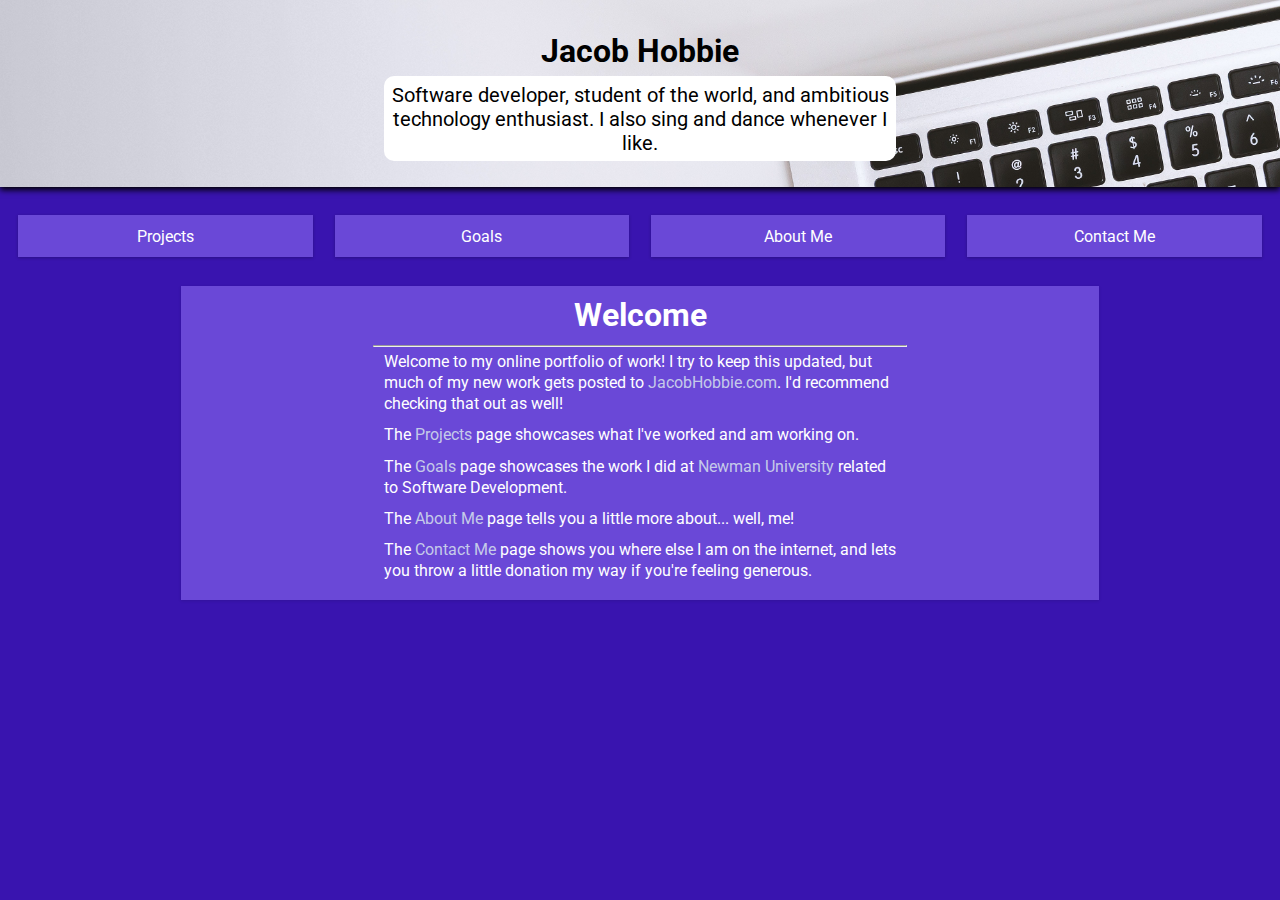
<file: index.html>
<!--
    Jacob Hobbie's Portfolio Website
    Home Page

    Author: Jacob Hobbie
    Created: 11/2/2015
-->

<!DOCTYPE html>

<head>
  <!--For Mobile-->
  <meta name="viewport" content="width=device-width, initial-scale=1">
  <title>Jacob Hobbie</title>
  <!--Favicon-->
  <link rel="icon" type="image/png" href="./images/JacobHobbie.png">
  <!--Fonts-->
  <link href="https://fonts.googleapis.com/css?family=Roboto" rel="stylesheet">
  <link rel="stylesheet" href="https://use.fontawesome.com/releases/v5.0.9/css/all.css" integrity="sha384-5SOiIsAziJl6AWe0HWRKTXlfcSHKmYV4RBF18PPJ173Kzn7jzMyFuTtk8JA7QQG1"
  <!--Stylesheets-->
  <link rel="stylesheet" type="text/css" href="./styles/layoutBase.css">
</head>

<body>

  <header>
    <h1 id="top">
      <a href="#top">Jacob Hobbie</a>
    </h1>
    <p>
      Software developer, student of the world, and ambitious technology enthusiast. I also sing and dance whenever I like.
    </p>
  </header>

  <nav id="navTop">
    <ul>
      <li>
        <a href="./documents/projects.html">Projects</a>
      </li>
      <li>
        <a href="./documents/goalsHome.html">Goals</a>
      </li>
      <li>
        <a href="./documents/aboutMe.html">About Me</a>
      </li>
      <li>
        <a href="./documents/contactMe.html">Contact Me</a>
      </li>
    </ul>
  </nav>

  <article>
    <h1>Welcome</h1>
      <hr>
      <p>Welcome to my online portfolio of work! I try to keep this updated, but much of my new work gets posted to <a href="https://jacobhobbie.com">JacobHobbie.com</a>. I'd recommend checking that out as well!</p>
      <p>The <a href="./documents/projects.html">Projects</a> page showcases what I've worked and am working on.</p>
      <p>The <a href="./documents/goalsHome.html">Goals</a> page showcases the work I did at <a href="https://newmanu.edu/">Newman University</a> related to Software Development.</p>
      <p>The <a href="./documents/aboutMe.html">About Me</a> page tells you a little more about... well, me!</p>
      <p>The <a href="./documents/contactMe.html">Contact Me</a> page shows you where else I am on the internet, and lets you throw a little donation my way if you're feeling generous.</p>
  </article>

</body>

</html>
</file>
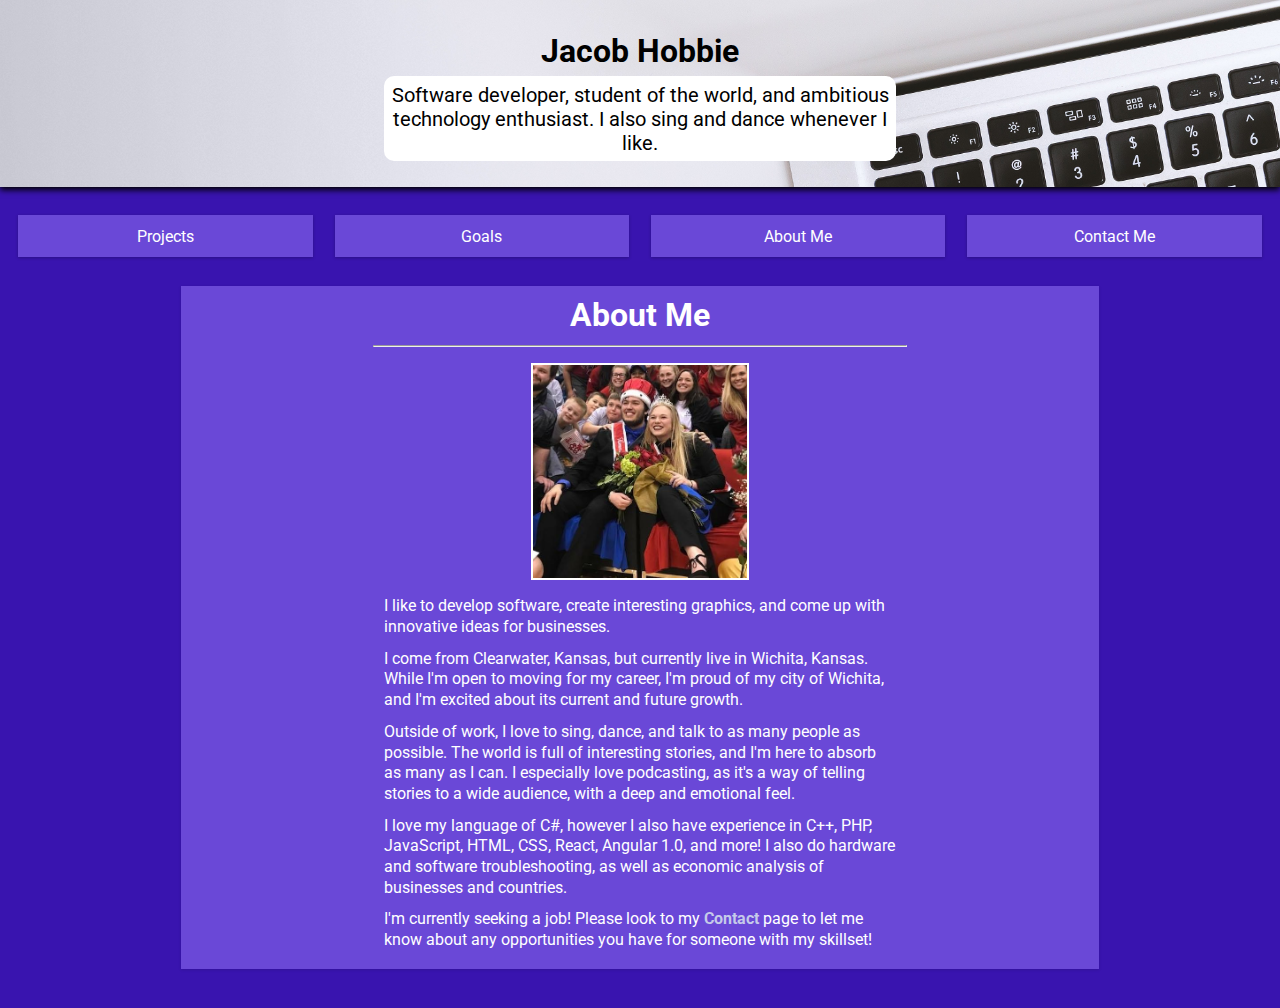
<file: documents/aboutMe.html>
<!--
    Jacob Hobbie's Portfolio Website
    About Me Page

    Author: Jacob Hobbie
    Created: 11/2/2015
-->

<!DOCTYPE html>

<head>
  <!--For Mobile-->
  <meta name="viewport" content="width=device-width, initial-scale=1">
  <title>About Me</title>
  <!--Favicon-->
  <link rel="icon" type="image/png" href="../images/JacobHobbie.png">
  <!--Fonts-->
  <link href="https://fonts.googleapis.com/css?family=Roboto" rel="stylesheet">
  <link rel="stylesheet" href="https://use.fontawesome.com/releases/v5.0.9/css/all.css" integrity="sha384-5SOiIsAziJl6AWe0HWRKTXlfcSHKmYV4RBF18PPJ173Kzn7jzMyFuTtk8JA7QQG1"
  <!--Stylesheets-->
  <link rel="stylesheet" type="text/css" href="../styles/layoutBase.css">
  <link rel="stylesheet" type="text/css" href="../styles/layoutAbout.css">
</head>

<body>

  <header>
    <h1 id="top">
      <a href="../index.html">Jacob Hobbie</a>
    </h1>
    <p>
      Software developer, student of the world, and ambitious technology enthusiast. I also sing and dance whenever I like.
    </p>
  </header>

  <nav id="navTop">
    <ul>
      <li>
        <a href="./projects.html">Projects</a>
      </li>
      <li>
        <a href="./goalsHome.html">Goals</a>
      </li>
      <li>
        <a href="./aboutMe.html">About Me</a>
      </li>
      <li>
        <a href="./contactMe.html">Contact Me</a>
      </li>
    </ul>
  </nav>

  <article>
    <h1>About Me</h1>
    <hr>
    <img src="../images/personalPhoto.JPG">
    <p>I like to develop software, create interesting graphics, and come up with innovative ideas for businesses.</p>
    <p>I come from Clearwater, Kansas, but currently live in Wichita, Kansas. While I'm open to moving for my career, I'm proud of my city of Wichita, and I'm excited about its current and future growth.</p>
    <p>Outside of work, I love to sing, dance, and talk to as many people as possible. The world is full of interesting stories, and I'm here to absorb as many as I can. I especially love podcasting, as it's a way of telling stories to a wide audience, with a deep and emotional feel.</p>
    <p>I love my language of C#, however I also have experience in C++, PHP, JavaScript, HTML, CSS, React, Angular 1.0, and more! I also do hardware and software troubleshooting, as well as economic analysis of businesses and countries.</p>
    <p>I'm currently seeking a job! Please look to my <b><a href="./contactMe.html">Contact</a></b> page to let me know about any opportunities you have for someone with my skillset!</p>
  </article>

</body>

</html>
</file>
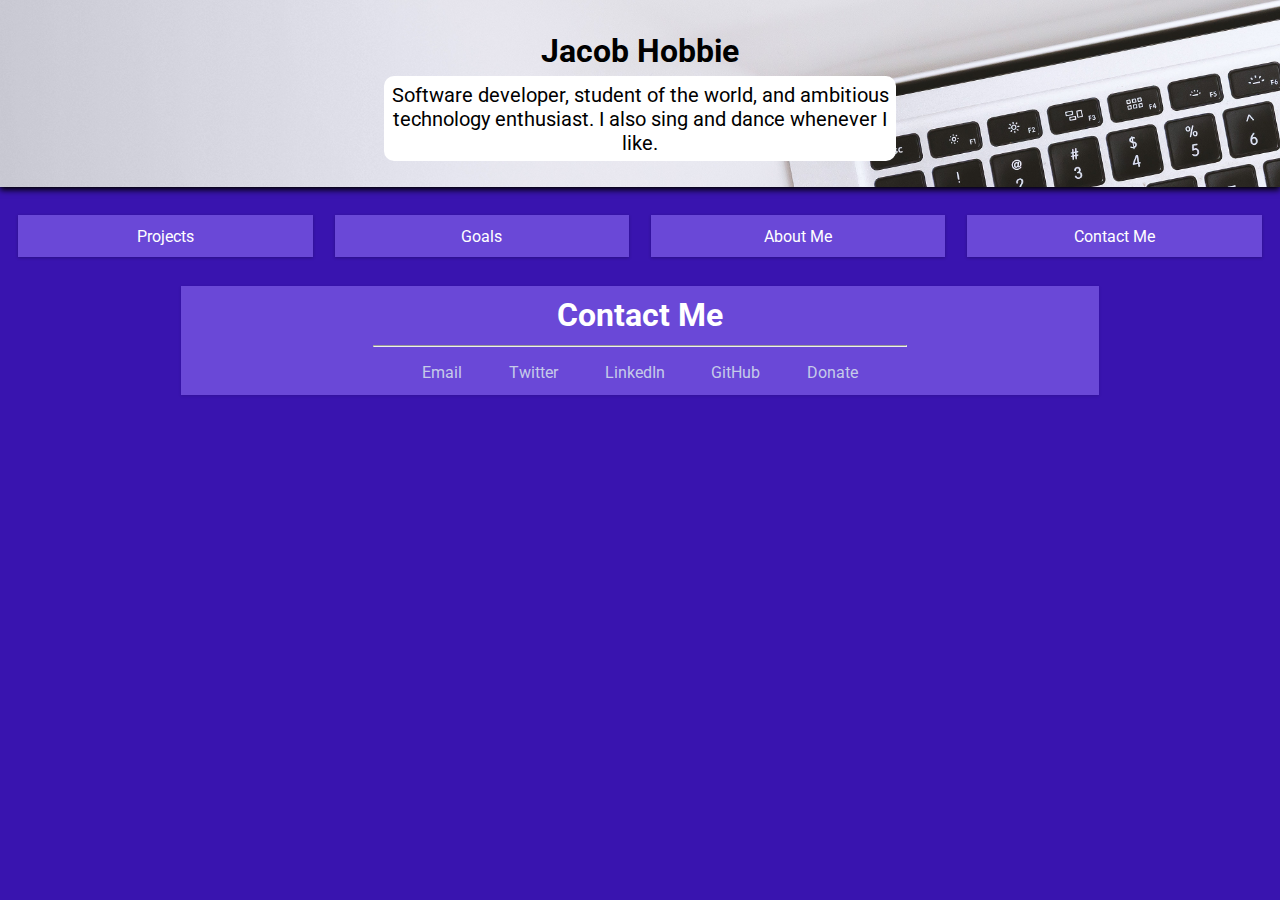
<file: documents/contactMe.html>
<!--
    Jacob Hobbie's Portfolio Website
    Contact Me Page

    Author: Jacob Hobbie
    Created: 11/2/2015
-->

<!DOCTYPE html>

<head>
  <!--For Mobile-->
  <meta name="viewport" content="width=device-width, initial-scale=1">
  <title>Contact Me</title>
  <!--Favicon-->
  <link rel="icon" type="image/png" href="../images/JacobHobbie.png">
  <!--Fonts-->
  <link href="https://fonts.googleapis.com/css?family=Roboto" rel="stylesheet">
  <link rel="stylesheet" href="https://use.fontawesome.com/releases/v5.0.9/css/all.css" integrity="sha384-5SOiIsAziJl6AWe0HWRKTXlfcSHKmYV4RBF18PPJ173Kzn7jzMyFuTtk8JA7QQG1"
    crossorigin="anonymous">
  <!--Stylesheets-->
  <link rel="stylesheet" type="text/css" href="../styles/layoutBase.css">
  <link rel="stylesheet" type="text/css" href="../styles/layoutContact.css">
</head>

<body>

  <header>
    <h1 id="top">
      <a href="../index.html">Jacob Hobbie</a>
    </h1>
    <p>
      Software developer, student of the world, and ambitious technology enthusiast. I also sing and dance whenever I like.
    </p>
  </header>

  <nav id="navTop">
    <ul>
      <li>
        <a href="./projects.html">Projects</a>
      </li>
      <li>
        <a href="./goalsHome.html">Goals</a>
      </li>
      <li>
        <a href="./aboutMe.html">About Me</a>
      </li>
      <li>
        <a href="./contactMe.html">Contact Me</a>
      </li>
    </ul>
  </nav>

  <article>
    <h1>Contact Me</h1>
    <hr>
    <div id="contact">
      <ul>
        <li>
          <i class="fas fa-envelope"></i> <a href="mailto:contact@jacobhobbie.com">Email</a>
        </li>
        <li>
          <i class="fab fa-twitter"></i> <a href="https://twitter.com/HobbieJacob">Twitter</a>
        </li>
        <li>
          <i class="fab fa-linkedin"></i> <a href="https://www.linkedin.com/in/hobbiej/">LinkedIn</a>
        </li>
        <li>
          <i class="fab fa-github"></i> <a href="https://github.com/HobbieJ">GitHub</a>
        </li>
        <li>
          <i class="fas fa-money-bill-alt"></i> <a href="https://cash.me/$HobbieJ">Donate</a>
        </li>
      </ul>
    </div>
  </article>

</body>

</html>
</file>
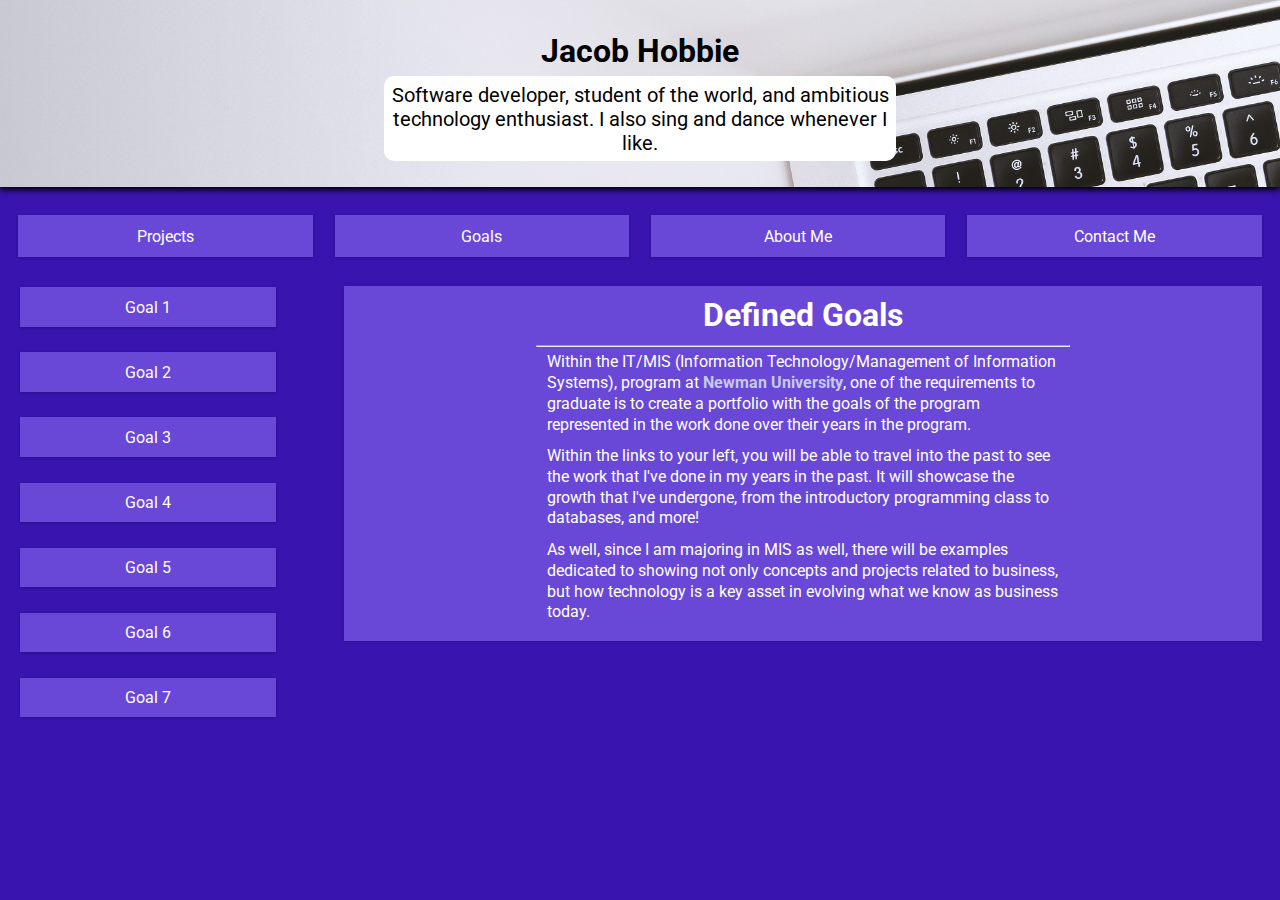
<file: documents/goalsHome.html>
<!--
    Jacob Hobbie's Portfolio Website
    Home of Goals Pages

    Author: Jacob Hobbie
    Created: 11/2/2015
-->

<!DOCTYPE html>

<head>
  <!--For Mobile-->
  <meta name="viewport" content="width=device-width, initial-scale=1">
  <title>Goals</title>
  <!--Favicon-->
  <link rel="icon" type="image/png" href="../images/JacobHobbie.png">
  <!--Fonts-->
  <link href="https://fonts.googleapis.com/css?family=Roboto" rel="stylesheet">
  <link rel="stylesheet" href="https://use.fontawesome.com/releases/v5.0.9/css/all.css" integrity="sha384-5SOiIsAziJl6AWe0HWRKTXlfcSHKmYV4RBF18PPJ173Kzn7jzMyFuTtk8JA7QQG1"
  <!--Stylesheets-->
  <link rel="stylesheet" type="text/css" href="../styles/layoutBase.css">
  <link rel="stylesheet" type="text/css" href="../styles/layoutGoals.css">
</head>

<body>

  <header>
    <h1 id="top">
      <a href="../index.html">Jacob Hobbie</a>
    </h1>
    <p>
      Software developer, student of the world, and ambitious technology enthusiast. I also sing and dance whenever I like.
    </p>
  </header>

  <nav id="navTop">
    <ul>
      <li>
        <a href="./projects.html">Projects</a>
      </li>
      <li>
        <a href="./goalsHome.html">Goals</a>
      </li>
      <li>
        <a href="./aboutMe.html">About Me</a>
      </li>
      <li>
        <a href="./contactMe.html">Contact Me</a>
      </li>
    </ul>
  </nav>

  <nav id="side">
    <ul>
      <li>
        <a href="goals/goal1.html">Goal 1</a>
      </li>
      <li>
        <a href="goals/goal2.html">Goal 2</a>
      </li>
      <li>
        <a href="goals/goal3.html">Goal 3</a>
      </li>
      <li>
        <a href="goals/goal4.html">Goal 4</a>
      </li>
      <li>
        <a href="goals/goal5.html">Goal 5</a>
      </li>
      <li>
        <a href="goals/goal6.html">Goal 6</a>
      </li>
      <li>
        <a href="goals/goal7.html">Goal 7</a>
      </li>
    </ul>
  </nav>
  
  <article>
    <h1>Defined Goals</h1>
    <hr>
    <p>Within the IT/MIS (Information Technology/Management of Information Systems), program at <b><a href="https://newmanu.edu">Newman University</a></b>, one of the
      requirements to graduate is to create a portfolio with the goals of the program represented in the work done over their
      years in the program.</p>
      <p>Within the links to your left, you will be able to travel into the past to see the work that I've done in my years in
      the past. It will showcase the growth that I've undergone, from the introductory programming class to databases, and
      more!</p>
      <p>As well, since I am majoring in MIS as well, there will be examples dedicated to showing not only concepts and projects
      related to business, but how technology is a key asset in evolving what we know as business today.</p>
  </article>

</body>

</html>
</file>
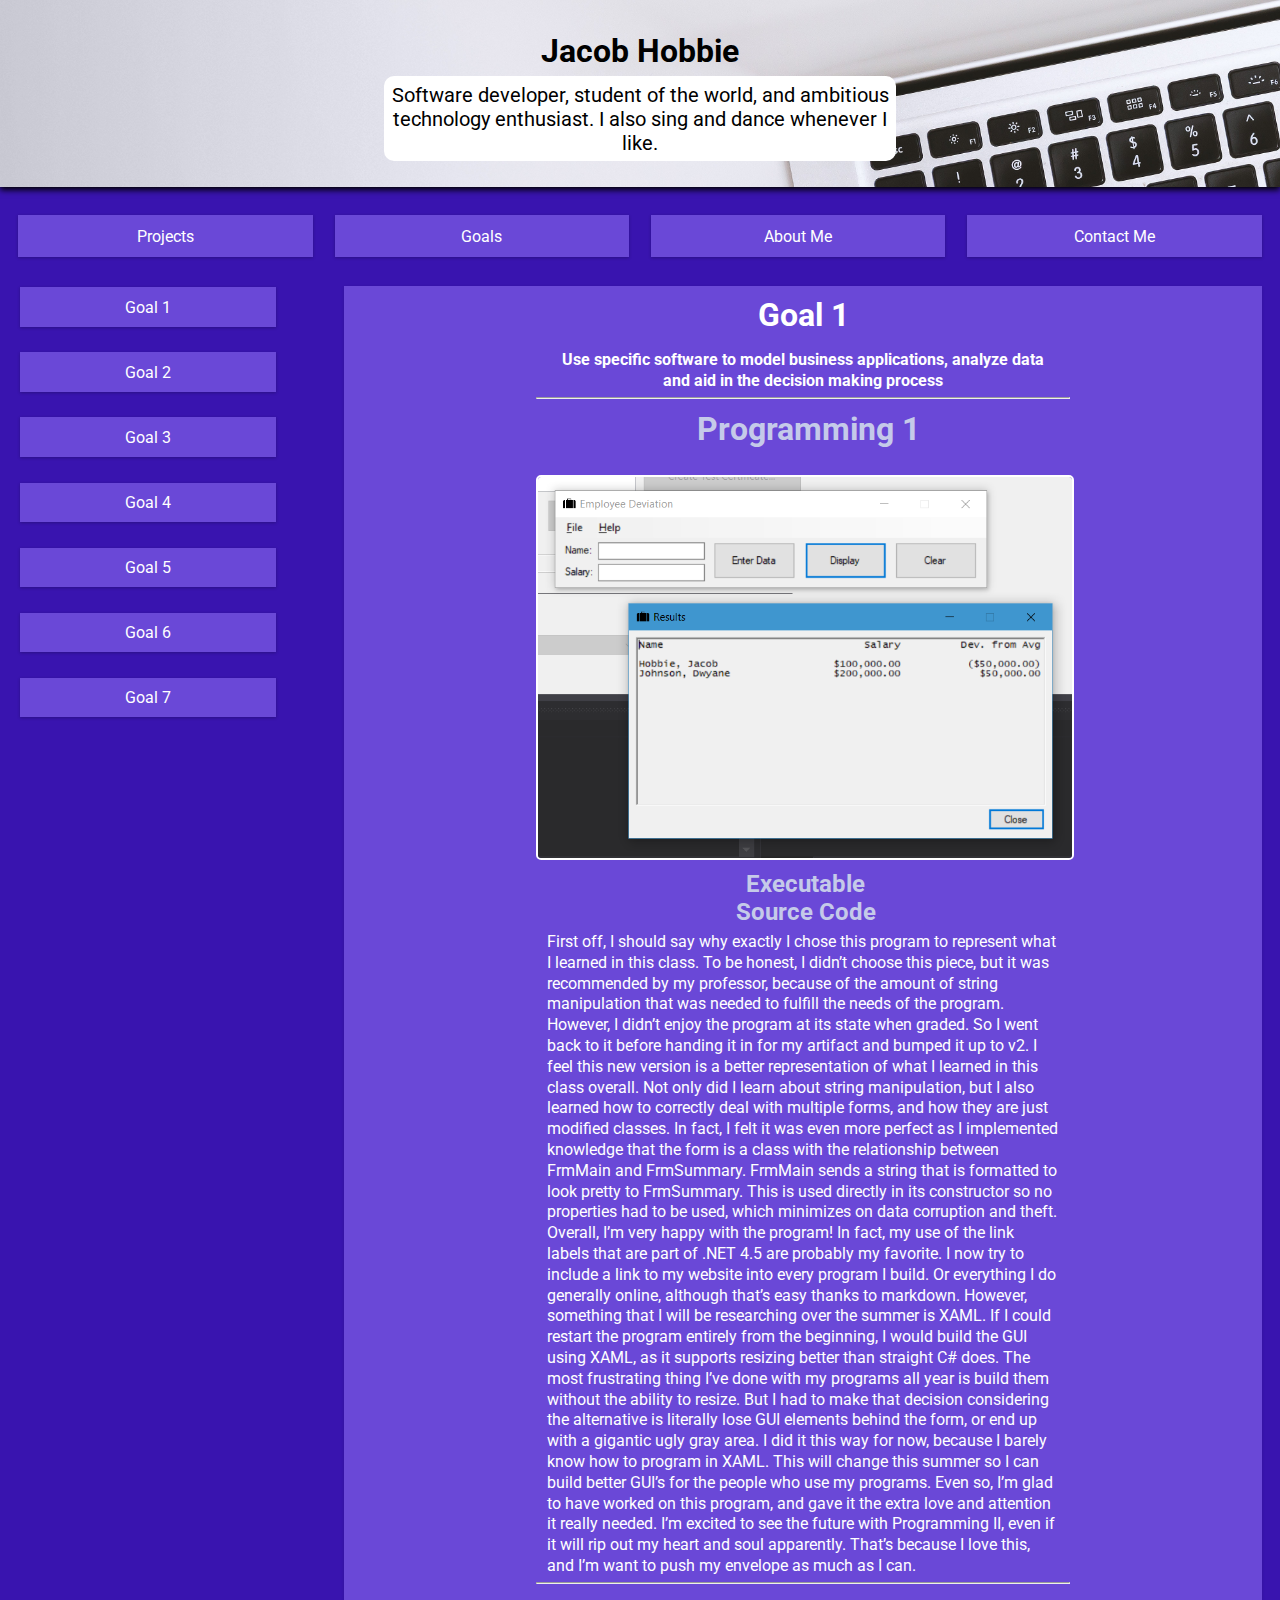
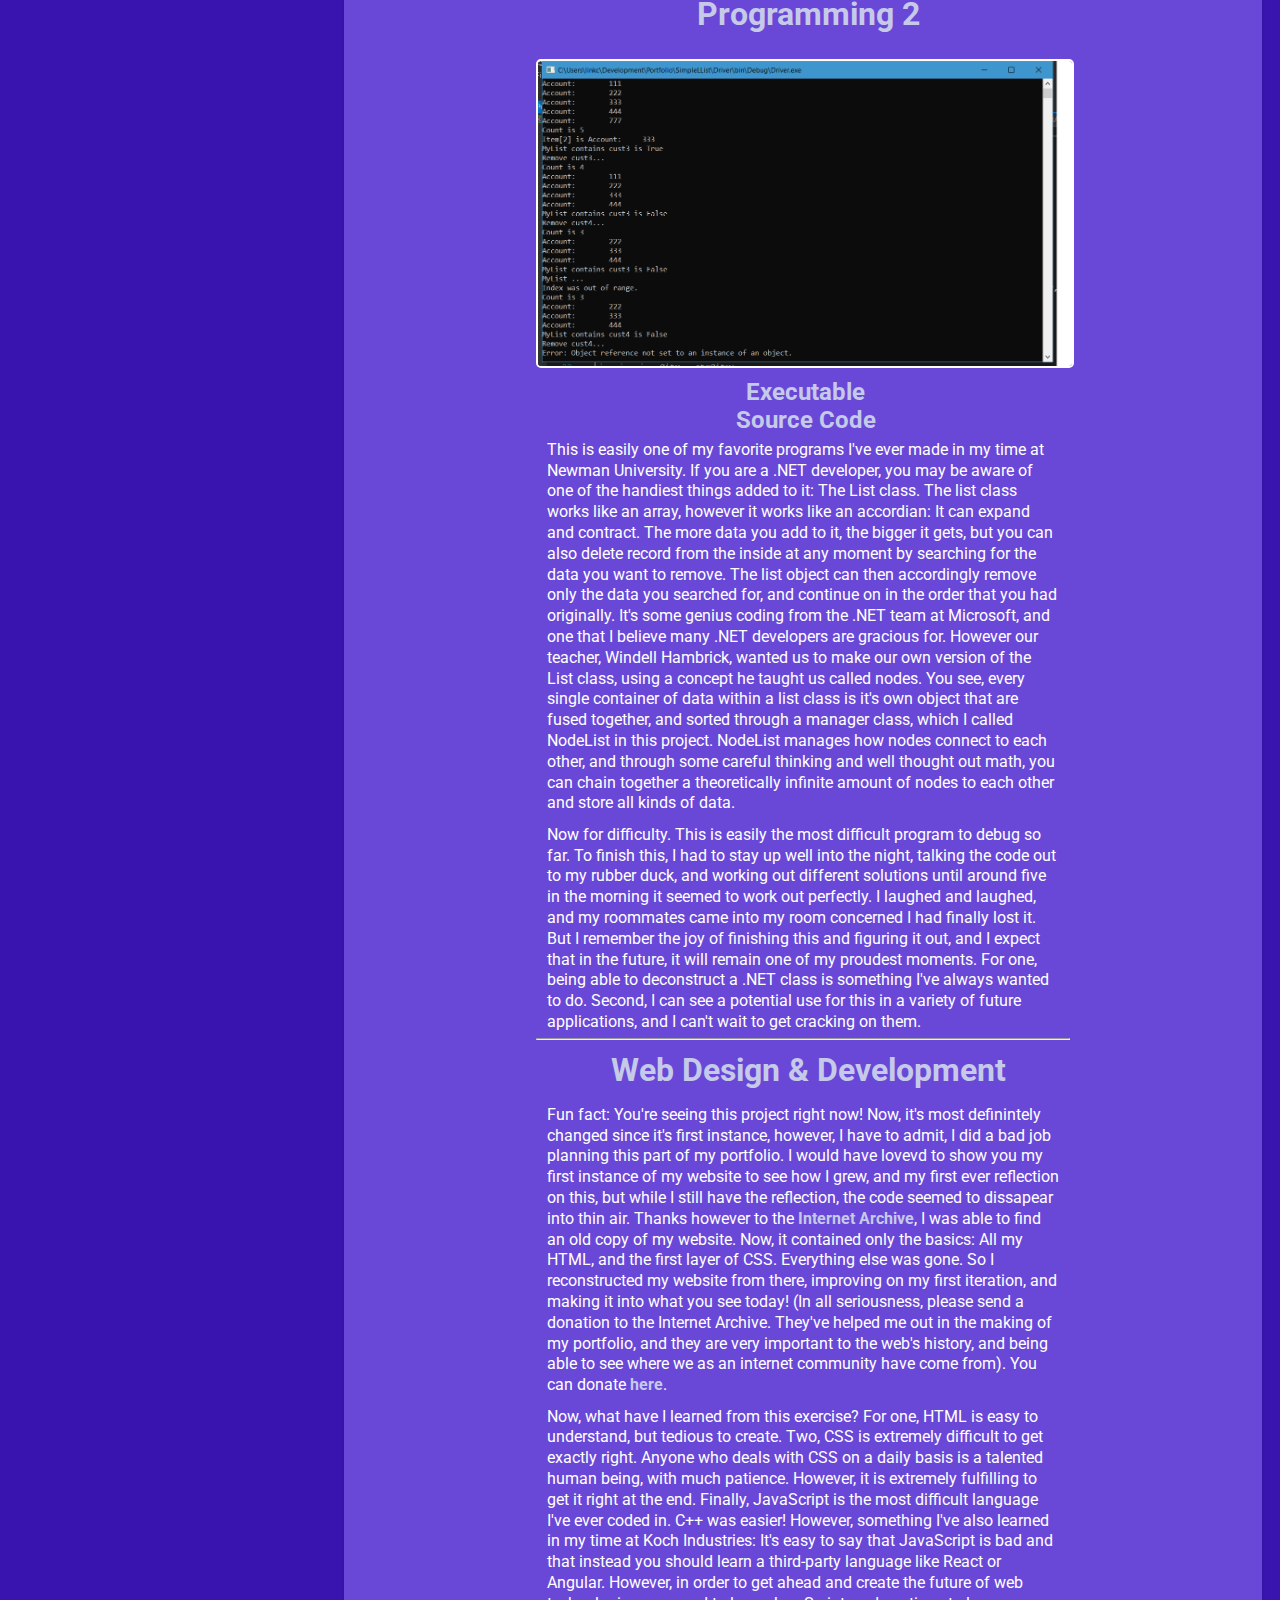
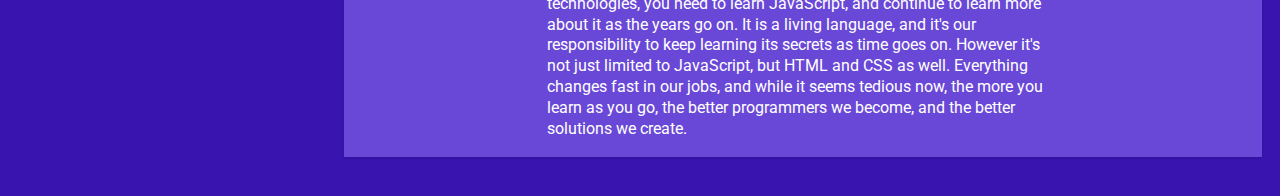
<file: documents/goals/goal1.html>
<!--
    Jacob Hobbie's Portfolio Website
    Goal 1 Page

    Author: Jacob Hobbie
    Created: 11/2/2015
-->

<!DOCTYPE html>

<head>
  <!--For Mobile-->
  <meta name="viewport" content="width=device-width, initial-scale=1">
  <title>Goal 1</title>
  <!--Favicon-->
  <link rel="icon" type="image/png" href="../../images/JacobHobbie.png">
  <!--Fonts-->
  <link href="https://fonts.googleapis.com/css?family=Roboto" rel="stylesheet">
  <link rel="stylesheet" href="https://use.fontawesome.com/releases/v5.0.9/css/all.css" integrity="sha384-5SOiIsAziJl6AWe0HWRKTXlfcSHKmYV4RBF18PPJ173Kzn7jzMyFuTtk8JA7QQG1">
  <!--Stylesheets-->
  <link rel="stylesheet" type="text/css" href="../../styles/layoutBase.css">
  <link rel="stylesheet" type="text/css" href="../../styles/layoutGoals.css">
  <link rel="stylesheet" type="text/css" href="../../styles/layoutImages.css">
  <!--Scripts-->
  <script type="text/javascript" src="../../scripts/oneGoals.js" async></script>
</head>

<body>

  <header>
    <h1 id="top">
      <a href="../../index.html">Jacob Hobbie</a>
    </h1>
    <p>
      Software developer, student of the world, and ambitious technology enthusiast. I also sing and dance whenever I like.
    </p>
  </header>

  <nav id="navTop">
    <ul>
      <li>
        <a href="../projects.html">Projects</a>
      </li>
      <li>
        <a href="../goalsHome.html">Goals</a>
      </li>
      <li>
        <a href="../aboutMe.html">About Me</a>
      </li>
      <li>
        <a href="../contactMe.html">Contact Me</a>
      </li>
    </ul>
  </nav>

  <nav id="side">
    <ul>
      <li>
        <a href="./goal1.html">Goal 1</a>
      </li>
      <li>
        <a href="./goal2.html">Goal 2</a>
      </li>
      <li>
        <a href="./goal3.html">Goal 3</a>
      </li>
      <li>
        <a href="./goal4.html">Goal 4</a>
      </li>
      <li>
        <a href="./goal5.html">Goal 5</a>
      </li>
      <li>
        <a href="./goal6.html">Goal 6</a>
      </li>
      <li>
        <a href="./goal7.html">Goal 7</a>
      </li>
    </ul>
  </nav>
  
  <article>
    <h1>Goal 1</h1>
    <p class="goal">
      <b>Use specific software to model business applications, analyze data and aid in the decision making process</b>
    </p>
    <hr>
    <h1><a href="../../files/ArraysPlusStrings.zip" target="_blank">Programming 1</a></h1>
    <img src="../../images/Arrays.PNG" id="arrayImg" class="images">
    <div class="modal" id="arrayModal">
      <span class="close">&times;</span>
      <img class="modal-content" id="img1">
    </div>
    <h2><a href="../../files/ArraysPlusStringsProgram.zip" target="_blank">Executable</a></h2>
    <h2><a href="../../files/ArraysPlusStrings.pdf" target="_blank">Source Code</a></h2>
    <p>
      First off, I should say why exactly I chose this program to represent what I learned in this class. To be honest, I didn’t
      choose this piece, but it was recommended by my professor, because of the amount of string manipulation that was needed to
      fulfill the needs of the program. However, I didn’t enjoy the program at its state when graded. So I went back to it before
      handing it in for my artifact and bumped it up to v2. I feel this new version is a better representation of what I learned
      in this class overall. Not only did I learn about string manipulation, but I also learned how to correctly deal with multiple
      forms, and how they are just modified classes. In fact, I felt it was even more perfect as I implemented knowledge that the
      form is a class with the relationship between FrmMain and FrmSummary. FrmMain sends a string that is formatted to look pretty
      to FrmSummary. This is used directly in its constructor so no properties had to be used, which minimizes on data corruption
      and theft. Overall, I’m very happy with the program! In fact, my use of the link labels that are part of .NET 4.5 are probably
      my favorite. I now try to include a link to my website into every program I build. Or everything I do generally online, although
      that’s easy thanks to markdown. However, something that I will be researching over the summer is XAML. If I could restart
      the program entirely from the beginning, I would build the GUI using XAML, as it supports resizing better than straight C#
      does. The most frustrating thing I’ve done with my programs all year is build them without the ability to resize. But I had
      to make that decision considering the alternative is literally lose GUI elements behind the form, or end up with a gigantic
      ugly gray area. I did it this way for now, because I barely know how to program in XAML. This will change this summer so
      I can build better GUI’s for the people who use my programs. Even so, I’m glad to have worked on this program, and gave it
      the extra love and attention it really needed. I’m excited to see the future with Programming II, even if it will rip out
      my heart and soul apparently. That’s because I love this, and I’m want to push my envelope as much as I can.
  </p>
  <hr>
  <h1><a href="../../files/SimpleLList.zip" target="_blank">Programming 2</a></h1>
  <img src="../../images/SimpleLList.png" id="simpleImg" class="images">
  <div class="modal" id="simpleModal">
    <span class="close">&times;</span>
    <img class="modal-content" id="img2">
  </div>
  <h2><a href="../../files/SimpleLListProgram.zip" target="_blank">Executable</a></h2>
  <h2><a href="../../files/SimpleLList.pdf" target="_blank">Source Code</a></h2>
  <p>
    This is easily one of my favorite programs I've ever made in my time at Newman University. If you are a .NET developer,
    you may be aware of one of the handiest things added to it: The List class. The list class works like an array, however it
    works like an accordian: It can expand and contract. The more data you add to it, the bigger it gets, but you can also delete
    record from the inside at any moment by searching for the data you want to remove. The list object can then accordingly remove
    only the data you searched for, and continue on in the order that you had originally. It's some genius coding from the .NET
    team at Microsoft, and one that I believe many .NET developers are gracious for. However our teacher, Windell Hambrick, wanted
    us to make our own version of the List class, using a concept he taught us called nodes. You see, every single container
    of data within a list class is it's own object that are fused together, and sorted through a manager class, which I called
    NodeList in this project. NodeList manages how nodes connect to each other, and through some careful thinking and well thought
    out math, you can chain together a theoretically infinite amount of nodes to each other and store all kinds of data.
  </p>
  <p>
    Now for difficulty. This is easily the most difficult program to debug so far. To finish this, I had to stay up well into
    the night, talking the code out to my rubber duck, and working out different solutions until around five in the morning it
    seemed to work out perfectly. I laughed and laughed, and my roommates came into my room concerned I had finally lost it.
    But I remember the joy of finishing this and figuring it out, and I expect that in the future, it will remain one of my proudest
    moments. For one, being able to deconstruct a .NET class is something I've always wanted to do. Second, I can see a potential
    use for this in a variety of future applications, and I can't wait to get cracking on them.
  </p>
  <hr>
  <h1><a href="../../index.html" target="_blank">Web Design & Development</a></h1>
  <p>
    Fun fact: You're seeing this project right now! Now, it's most definintely changed since it's first instance, however, I
    have to admit, I did a bad job planning this part of my portfolio. I would have lovevd to show you my first instance of my
    website to see how I grew, and my first ever reflection on this, but while I still have the reflection, the code seemed to
    dissapear into thin air. Thanks however to the <b><a href="https://archive.org/">Internet Archive</a></b>, I was able to find an old copy of
    my website. Now, it contained only the basics: All my HTML, and the first layer of CSS. Everything else was gone. So I reconstructed
    my website from there, improving on my first iteration, and making it into what you see today! (In all seriousness, please
    send a donation to the Internet Archive. They've helped me out in the making of my portfolio, and they are very important
    to the web's history, and being able to see where we as an internet community have come from). You can donate <b><a href="https://archive.org/donate/">here</a></b>.
  </p>
  <p>
    Now, what have I learned from this exercise? For one, HTML is easy to understand, but tedious to create. Two, CSS is extremely
    difficult to get exactly right. Anyone who deals with CSS on a daily basis is a talented human being, with much patience.
    However, it is extremely fulfilling to get it right at the end. Finally, JavaScript is the most difficult language I've ever
    coded in. C++ was easier! However, something I've also learned in my time at Koch Industries: It's easy to say that JavaScript
    is bad and that instead you should learn a third-party language like React or Angular. However, in order to get ahead and
    create the future of web technologies, you need to learn JavaScript, and continue to learn more about it as the years go
    on. It is a living language, and it's our responsibility to keep learning its secrets as time goes on. However it's not just
    limited to JavaScript, but HTML and CSS as well. Everything changes fast in our jobs, and while it seems tedious now, the
    more you learn as you go, the better programmers we become, and the better solutions we create.
  </p>
  </article>

</body>

</html>
</file>
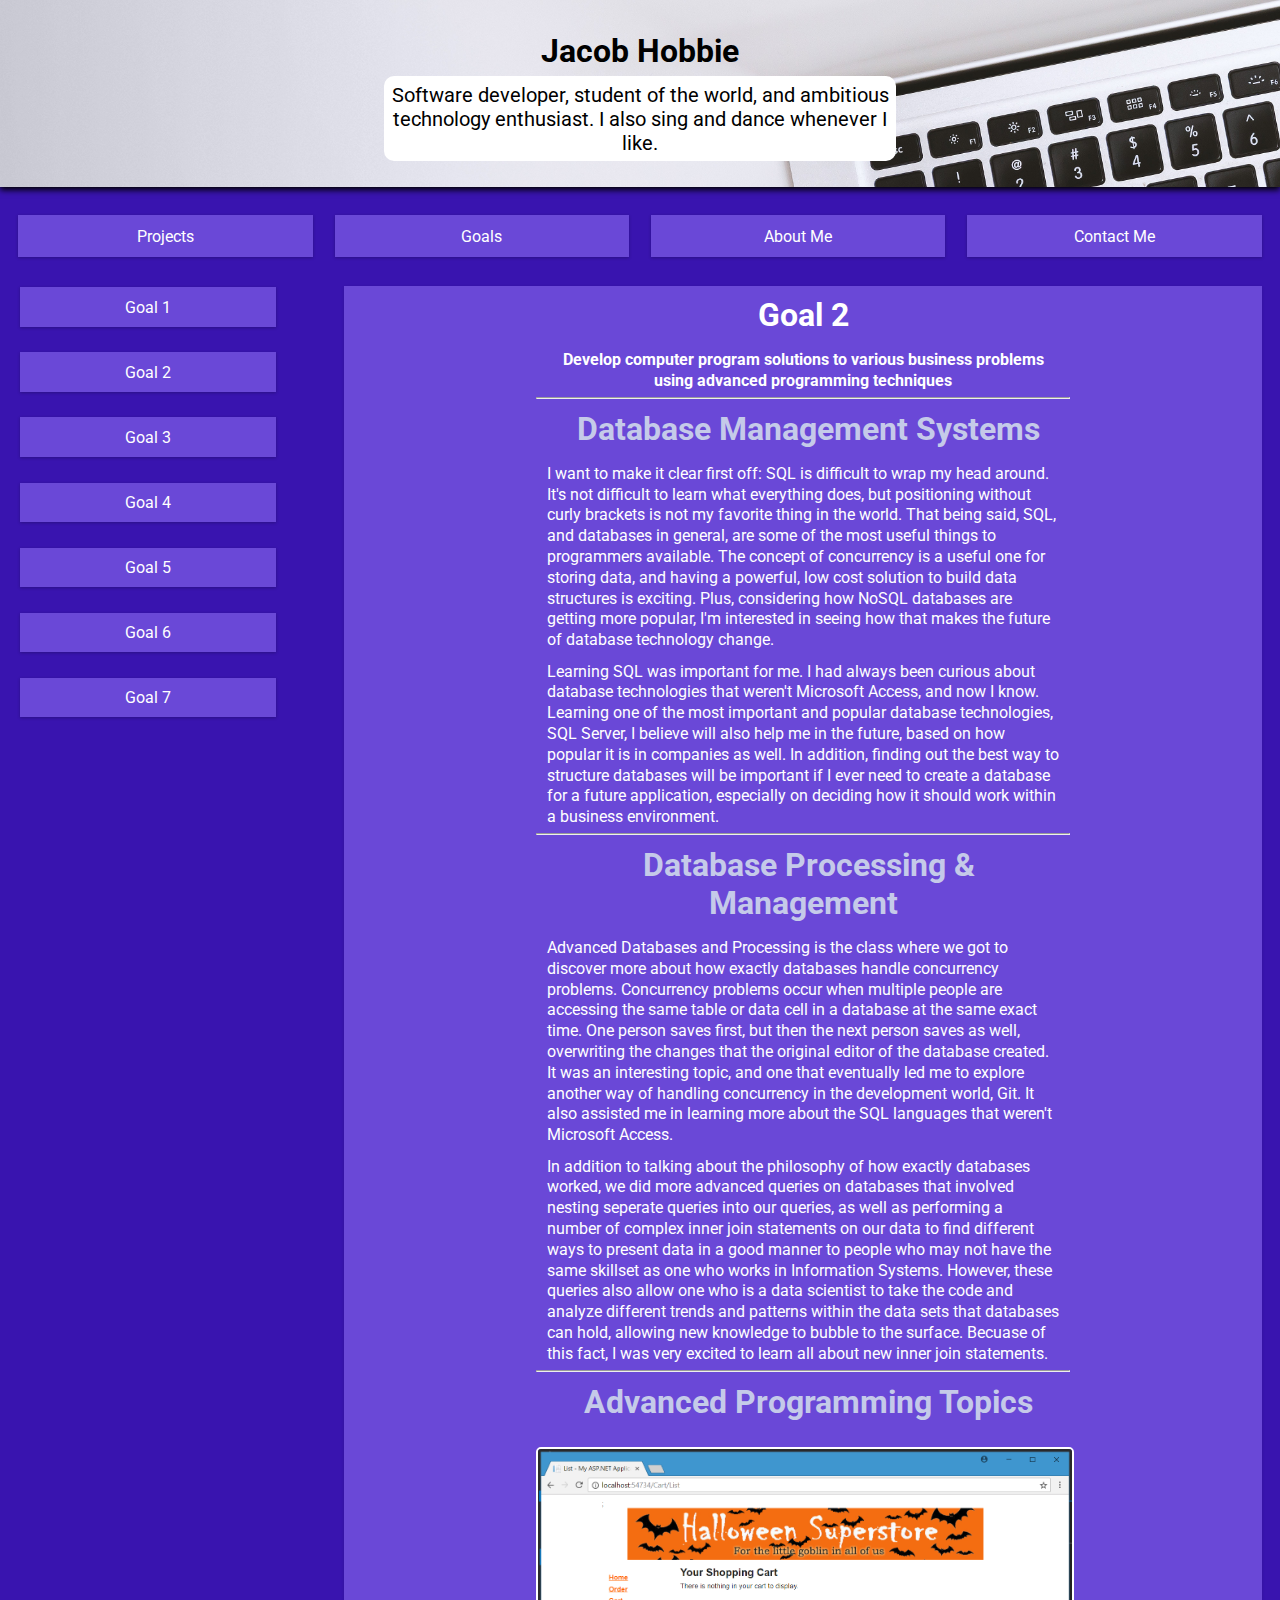
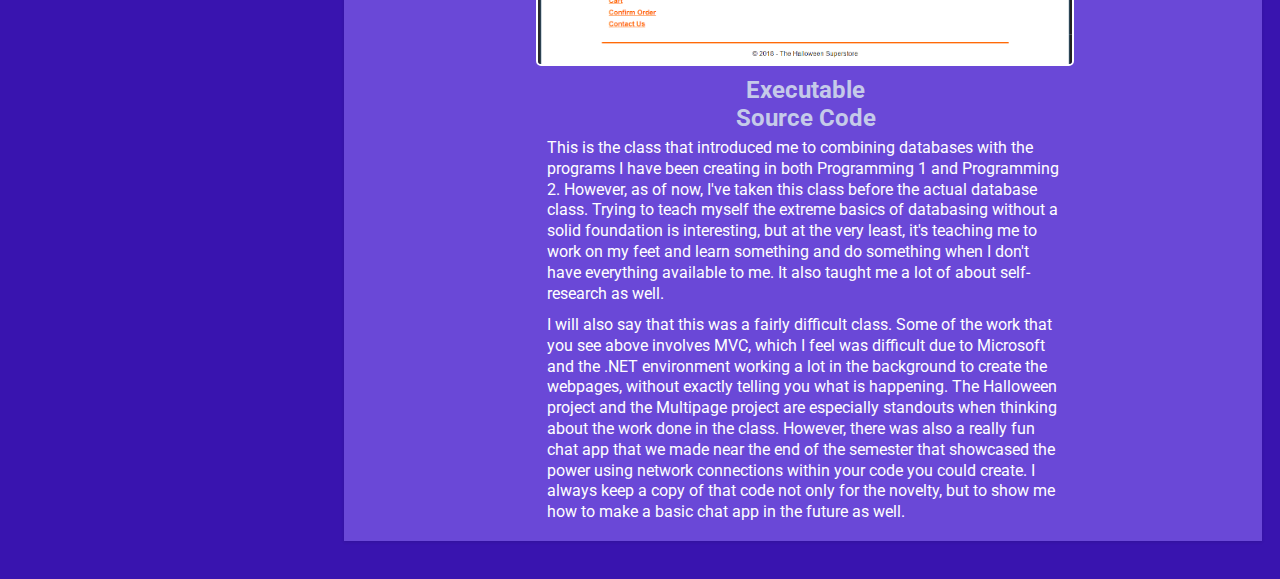
<file: documents/goals/goal2.html>
<!--
    Jacob Hobbie's Portfolio Website
    Goal 2 Page

    Author: Jacob Hobbie
    Created: 11/2/2015
-->

<!DOCTYPE html>

<head>
  <!--For Mobile-->
  <meta name="viewport" content="width=device-width, initial-scale=1">
  <title>Goal 2</title>
  <!--Favicon-->
  <link rel="icon" type="image/png" href="../../images/JacobHobbie.png">
  <!--Fonts-->
  <link href="https://fonts.googleapis.com/css?family=Roboto" rel="stylesheet">
  <link rel="stylesheet" href="https://use.fontawesome.com/releases/v5.0.9/css/all.css" integrity="sha384-5SOiIsAziJl6AWe0HWRKTXlfcSHKmYV4RBF18PPJ173Kzn7jzMyFuTtk8JA7QQG1">
  <!--Stylesheets-->
  <link rel="stylesheet" type="text/css" href="../../styles/layoutBase.css">
  <link rel="stylesheet" type="text/css" href="../../styles/layoutGoals.css">
  <link rel="stylesheet" type="text/css" href="../../styles/layoutImages.css">
  <!--Scripts-->
  <script type="text/javascript" src="../../scripts/twoGoals.js" async></script>
</head>

<body>

  <header>
    <h1 id="top">
      <a href="../../index.html">Jacob Hobbie</a>
    </h1>
    <p>
      Software developer, student of the world, and ambitious technology enthusiast. I also sing and dance whenever I like.
    </p>
  </header>

  <nav id="navTop">
    <ul>
      <li>
        <a href="../projects.html">Projects</a>
      </li>
      <li>
        <a href="../goalsHome.html">Goals</a>
      </li>
      <li>
        <a href="../aboutMe.html">About Me</a>
      </li>
      <li>
        <a href="../contactMe.html">Contact Me</a>
      </li>
    </ul>
  </nav>

  <nav id="side">
    <ul>
      <li>
        <a href="./goal1.html">Goal 1</a>
      </li>
      <li>
        <a href="./goal2.html">Goal 2</a>
      </li>
      <li>
        <a href="./goal3.html">Goal 3</a>
      </li>
      <li>
        <a href="./goal4.html">Goal 4</a>
      </li>
      <li>
        <a href="./goal5.html">Goal 5</a>
      </li>
      <li>
        <a href="./goal6.html">Goal 6</a>
      </li>
      <li>
        <a href="./goal7.html">Goal 7</a>
      </li>
    </ul>
  </nav>
  
  <article>
    <h1>Goal 2</h1>
    <p class="goal">
      <b>Develop computer program solutions to various business problems using advanced programming techniques</b>
    </p>
    <hr>
    <h1><a href="../../files/Normalization.pdf" target="_blank">Database Management Systems</a></h1>
    <p>
      I want to make it clear first off: SQL is difficult to wrap my head around. It's not difficult to learn what everything
      does, but positioning without curly brackets is not my favorite thing in the world. That being said, SQL, and databases in
      general, are some of the most useful things to programmers available. The concept of concurrency is a useful one for storing
      data, and having a powerful, low cost solution to build data structures is exciting. Plus, considering how NoSQL databases
      are getting more popular, I'm interested in seeing how that makes the future of database technology change.
    </p>
    <p>
      Learning SQL was important for me. I had always been curious about database technologies that weren't Microsoft Access,
      and now I know. Learning one of the most important and popular database technologies, SQL Server, I believe will also help
      me in the future, based on how popular it is in companies as well. In addition, finding out the best way to structure databases
      will be important if I ever need to create a database for a future application, especially on deciding how it should work
      within a business environment.
    </p>
    <hr>
    <h1><a href="../../files/AdvancedSQL.pdf" target="_blank">Database Processing & Management</a></h1>
    <p>
      Advanced Databases and Processing is the class where we got to discover more about how exactly databases handle concurrency problems. Concurrency 
      problems occur when multiple people are accessing the same table or data cell in a database at the same exact time. One person saves first, but then 
      the next person saves as well, overwriting the changes that the original editor of the database created. It was an interesting topic, and one that 
      eventually led me to explore another way of handling concurrency in the development world, Git. It also assisted me in learning more about the SQL languages 
      that weren't Microsoft Access. 
    </p>
    <p>
      In addition to talking about the philosophy of how exactly databases worked, we did more advanced queries on databases that involved nesting seperate queries 
      into our queries, as well as performing a number of complex inner join statements on our data to find different ways to present data in a good manner to 
      people who may not have the same skillset as one who works in Information Systems. However, these queries also allow one who is a data scientist to take 
      the code and analyze different trends and patterns within the data sets that databases can hold, allowing new knowledge to bubble to the surface. Becuase of 
      this fact, I was very excited to learn all about new inner join statements.
    </p>
    <hr>
    <h1><a href="../../files/HalloweenMVC.zip" target="_blank">Advanced Programming Topics</a></h1>
    <img src="../../images/Halloween.PNG" id="hallImg" class="images">
    <div class="modal" id="hallModal">
      <span class="close">&times;</span>
      <img class="modal-content" id="img3">
    </div>
    <h2><a href="../../files/HalloweenMVCProgram.zip" target="_blank">Executable</a></h2>
    <h2><a href="../../files/HalloweenMVC.pdf" target="_blank">Source Code</a></h2>
    <p>
      This is the class that introduced me to combining databases with the programs I have been creating in both Programming 1
      and Programming 2. However, as of now, I've taken this class before the actual database class. Trying to teach myself the extreme
      basics of databasing without a solid foundation is interesting, but at the very least, it's teaching me to work on my feet and learn
      something and do something when I don't have everything available to me. It also taught me a lot of about self-research as well.
    </p>
    <p>
      I will also say that this was a fairly difficult class. Some of the work that you see above involves MVC, which I feel
      was difficult due to Microsoft and the .NET environment working a lot in the background to create the webpages, without exactly
      telling you what is happening. The Halloween project and the Multipage project are especially standouts when thinking about the
      work done in the class. However, there was also a really fun chat app that we made near the end of the semester that showcased the power
      using network connections within your code you could create. I always keep a copy of that code not only for the novelty, but to
      show me how to make a basic chat app in the future as well.
    </p>
  </article>

</body>

</html>
</file>
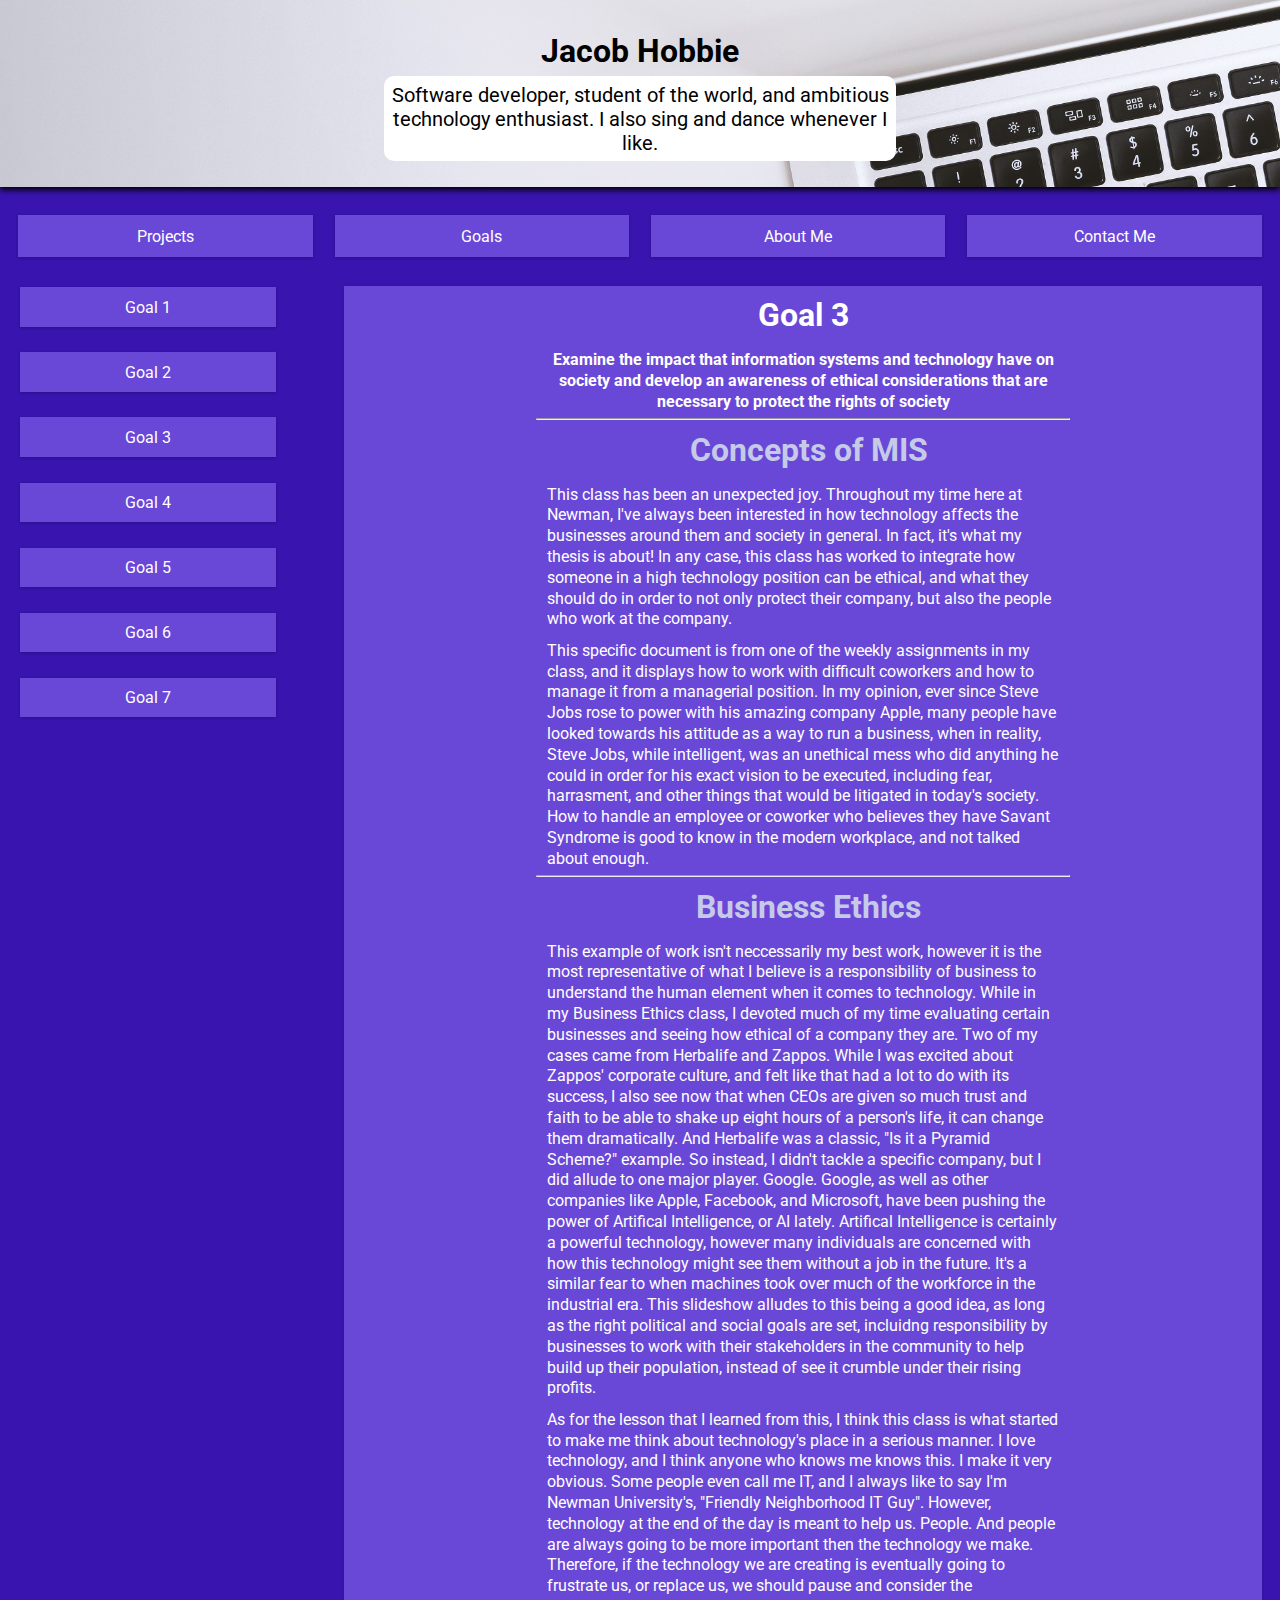
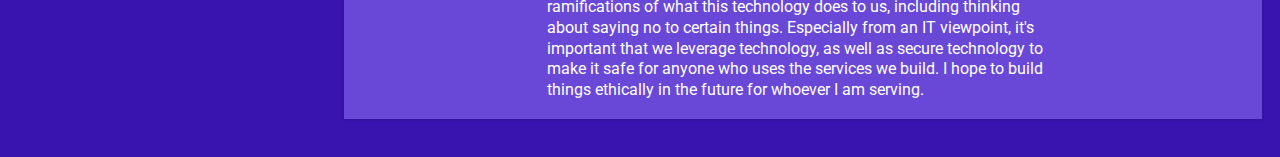
<file: documents/goals/goal3.html>
<!--
    Jacob Hobbie's Portfolio Website
    Goal 3 Page

    Author: Jacob Hobbie
    Created: 11/2/2015
-->

<!DOCTYPE html>

<head>
  <!--For Mobile-->
  <meta name="viewport" content="width=device-width, initial-scale=1">
  <title>Goal 3</title>
  <!--Favicon-->
  <link rel="icon" type="image/png" href="../../images/JacobHobbie.png">
  <!--Fonts-->
  <link href="https://fonts.googleapis.com/css?family=Roboto" rel="stylesheet">
  <link rel="stylesheet" href="https://use.fontawesome.com/releases/v5.0.9/css/all.css" integrity="sha384-5SOiIsAziJl6AWe0HWRKTXlfcSHKmYV4RBF18PPJ173Kzn7jzMyFuTtk8JA7QQG1"
  <!--Stylesheets-->
  <link rel="stylesheet" type="text/css" href="../../styles/layoutBase.css">
  <link rel="stylesheet" type="text/css" href="../../styles/layoutGoals.css">
</head>

<body>

  <header>
    <h1 id="top">
      <a href="../../index.html">Jacob Hobbie</a>
    </h1>
    <p>
      Software developer, student of the world, and ambitious technology enthusiast. I also sing and dance whenever I like.
    </p>
  </header>

  <nav id="navTop">
    <ul>
      <li>
        <a href="../projects.html">Projects</a>
      </li>
      <li>
        <a href="../goalsHome.html">Goals</a>
      </li>
      <li>
        <a href="../aboutMe.html">About Me</a>
      </li>
      <li>
        <a href="../contactMe.html">Contact Me</a>
      </li>
    </ul>
  </nav>

  <nav id="side">
    <ul>
      <li>
        <a href="./goal1.html">Goal 1</a>
      </li>
      <li>
        <a href="./goal2.html">Goal 2</a>
      </li>
      <li>
        <a href="./goal3.html">Goal 3</a>
      </li>
      <li>
        <a href="./goal4.html">Goal 4</a>
      </li>
      <li>
        <a href="./goal5.html">Goal 5</a>
      </li>
      <li>
        <a href="./goal6.html">Goal 6</a>
      </li>
      <li>
        <a href="./goal7.html">Goal 7</a>
      </li>
    </ul>
  </nav>
  
  <article>
    <h1>Goal 3</h1>
    <p class="goal">
      <b>Examine the impact that information systems and technology have on society and develop an awareness of ethical considerations
      that are necessary to protect the rights of society</b>
    </p>
    <hr>
    <h1><a href="../../files/MIS.pdf" target="_blank">Concepts of MIS</a></h1>
    <p>
      This class has been an unexpected joy. Throughout my time here at Newman, I've always been interested in how technology
      affects the businesses around them and society in general. In fact, it's what my thesis is about! In any case, this class 
      has worked to integrate how someone in a high technology position can be ethical, and what they should do in order 
      to not only protect their company, but also the people who work at the company.
    </p>
    <p>
      This specific document is from one of the weekly assignments in my class, and it displays how to work with difficult 
      coworkers and how to manage it from a managerial position. In my opinion, ever since Steve Jobs rose to power with his 
      amazing company Apple, many people have looked towards his attitude as a way to run a business, when in reality, Steve Jobs, 
      while intelligent, was an unethical mess who did anything he could in order for his exact vision to be executed, including 
      fear, harrasment, and other things that would be litigated in today's society. How to handle an employee or coworker who believes
      they have Savant Syndrome is good to know in the modern workplace, and not talked about enough.
    </p>
    <hr>
    <h1><a href="../../files/The AI Takeover.pdf" target="_blank">Business Ethics</a></h1>
    <p>
      This example of work isn't neccessarily my best work, however it is the most representative of what I believe is a responsibility of business to understand the human element when it comes to technology.
      While in my Business Ethics class, I devoted much of my time evaluating certain businesses and seeing how ethical of a company they are. Two of my cases came from Herbalife and Zappos. While I was excited
      about Zappos' corporate culture, and felt like that had a lot to do with its success, I also see now that when CEOs are given so much trust and faith to be able to shake up eight hours of a person's life, it can change them dramatically.
      And Herbalife was a classic, "Is it a Pyramid Scheme?" example. So instead, I didn't tackle a specific company, but I did allude to one major player. Google. Google, as well as other companies like Apple, Facebook, and Microsoft, have been pushing the power of
      Artifical Intelligence, or AI lately. Artifical Intelligence is certainly a powerful technology, however many individuals are concerned with how this technology might see them without a job in the future. It's a similar fear to when machines took over much of the workforce in the industrial era.
      This slideshow alludes to this being a good idea, as long as the right political and social goals are set, incluidng responsibility by businesses to work with their stakeholders in the community to help build up their population, instead of see it crumble under their rising profits.
    </p>
    <p>
      As for the lesson that I learned from this, I think this class is what started to make me think about technology's place in a serious manner. I love technology,
      and I think anyone who knows me knows this. I make it very obvious. Some people even call me IT, and I always like to say I'm Newman University's, "Friendly Neighborhood IT Guy".
      However, technology at the end of the day is meant to help us. People. And people are always going to be more important then the technology we make. Therefore,
      if the technology we are creating is eventually going to frustrate us, or replace us, we should pause and consider the ramifications of what this technology does to us,
      including thinking about saying no to certain things. Especially from an IT viewpoint, it's important that we leverage technology, as well as secure technology to make it
      safe for anyone who uses the services we build. I hope to build things ethically in the future for whoever I am serving.
    </p>
  </article>

</body>

</html>
</file>
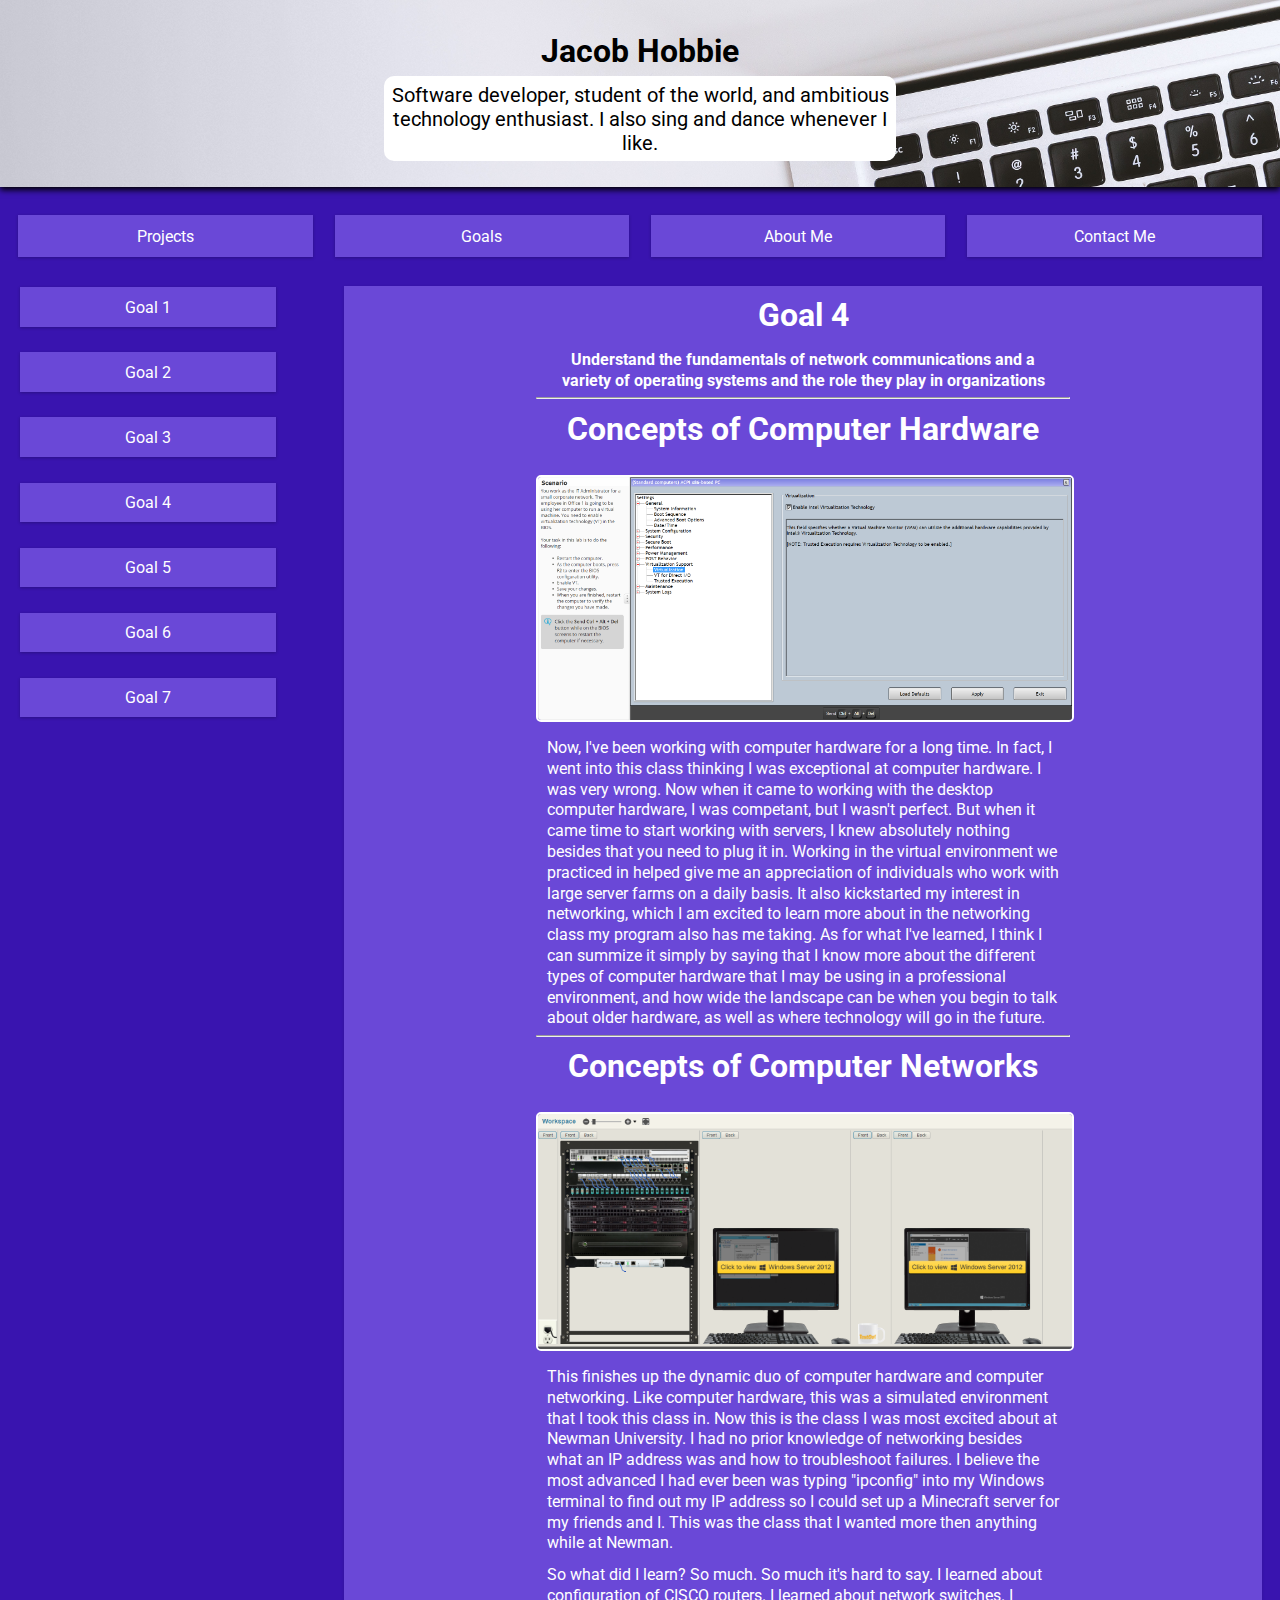
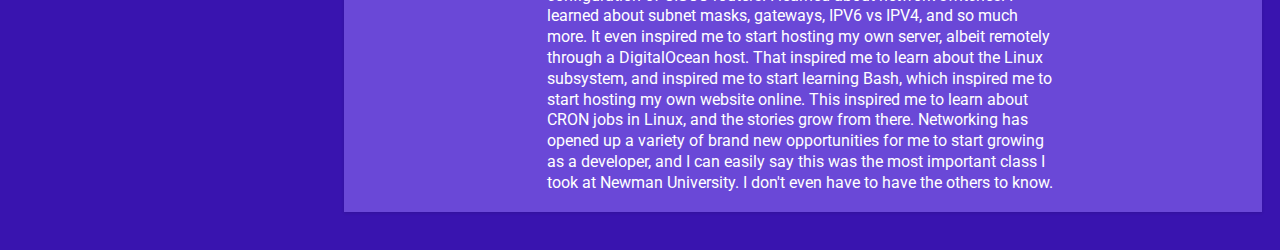
<file: documents/goals/goal4.html>
<!--
    Jacob Hobbie's Portfolio Website
    Goal 4 Page

    Author: Jacob Hobbie
    Created: 11/2/2015
-->

<!DOCTYPE html>

<head>
  <!--For Mobile-->
  <meta name="viewport" content="width=device-width, initial-scale=1">
  <title>Goal 4</title>
  <!--Favicon-->
  <link rel="icon" type="image/png" href="../../images/JacobHobbie.png">
  <!--Fonts-->
  <link href="https://fonts.googleapis.com/css?family=Roboto" rel="stylesheet">
  <link rel="stylesheet" href="https://use.fontawesome.com/releases/v5.0.9/css/all.css" integrity="sha384-5SOiIsAziJl6AWe0HWRKTXlfcSHKmYV4RBF18PPJ173Kzn7jzMyFuTtk8JA7QQG1">
  <!--Stylesheets-->
  <link rel="stylesheet" type="text/css" href="../../styles/layoutBase.css">
  <link rel="stylesheet" type="text/css" href="../../styles/layoutGoals.css">
  <link rel="stylesheet" type="text/css" href="../../styles/layoutImages.css">
  <!--Scripts-->
  <script type="text/javascript" src="../../scripts/fourGoals.js" async></script>
</head>

<body>

  <header>
    <h1 id="top">
      <a href="../../index.html">Jacob Hobbie</a>
    </h1>
    <p>
      Software developer, student of the world, and ambitious technology enthusiast. I also sing and dance whenever I like.
    </p>
  </header>

  <nav id="navTop">
    <ul>
      <li>
        <a href="../projects.html">Projects</a>
      </li>
      <li>
        <a href="../goalsHome.html">Goals</a>
      </li>
      <li>
        <a href="../aboutMe.html">About Me</a>
      </li>
      <li>
        <a href="../contactMe.html">Contact Me</a>
      </li>
    </ul>
  </nav>

  <nav id="side">
    <ul>
      <li>
        <a href="./goal1.html">Goal 1</a>
      </li>
      <li>
        <a href="./goal2.html">Goal 2</a>
      </li>
      <li>
        <a href="./goal3.html">Goal 3</a>
      </li>
      <li>
        <a href="./goal4.html">Goal 4</a>
      </li>
      <li>
        <a href="./goal5.html">Goal 5</a>
      </li>
      <li>
        <a href="./goal6.html">Goal 6</a>
      </li>
      <li>
        <a href="./goal7.html">Goal 7</a>
      </li>
    </ul>
  </nav>
  
  <article>
    <h1>Goal 4</h1>
    <p class="goal">
      <b>Understand the fundamentals of network communications and a variety of operating systems and the role they play in organizations</b>
    </p>
    <hr>
    <h1>Concepts of Computer Hardware</h1>
    <img src="../../images/hardware.PNG" id="hardwareImg" class="images">
    <div class="modal" id="hardwareModal">
      <span class="close">&times;</span>
      <img class="modal-content" id="img4">
    </div>  
    <p>
      Now, I've been working with computer hardware for a long time. In fact, I went into this class thinking I was exceptional at computer hardware.
      I was very wrong. Now when it came to working with the desktop computer hardware, I was competant, but I wasn't perfect. But when it came time to start working
      with servers, I knew absolutely nothing besides that you need to plug it in. Working in the virtual environment we practiced in helped give me an appreciation of
      individuals who work with large server farms on a daily basis. It also kickstarted my interest in networking, which I am excited to learn more about in the networking
      class my program also has me taking. As for what I've learned, I think I can summize it simply by saying that I know more about the different types of computer hardware
      that I may be using in a professional environment, and how wide the landscape can be when you begin to talk about older hardware, as well as where technology will go in the future.
    </p>
    <hr>
    <h1>Concepts of Computer Networks</h1>
    <img src="../../images/network.png" id="networkImg" class="images">
    <div class="modal" id="networkModal">
      <span class="close">&times;</span>
      <img class="modal-content" id="img5"> 
    </div>
    <p>
      This finishes up the dynamic duo of computer hardware and computer networking. Like computer hardware, this was a simulated environment that I took this class in.
      Now this is the class I was most excited about at Newman University. I had no prior knowledge of networking besides what an IP address was and how to troubleshoot
      failures. I believe the most advanced I had ever been was typing "ipconfig" into my Windows terminal to find out my IP address so I could set up a Minecraft server
      for my friends and I. This was the class that I wanted more then anything while at Newman.
    </p>
    <p>
      So what did I learn? So much. So much it's hard to say. I learned about configuration of CISCO routers. I learned about network switches. I learned about subnet masks,
      gateways, IPV6 vs IPV4, and so much more. It even inspired me to start hosting my own server, albeit remotely through a DigitalOcean host. That inspired me to learn about
      the Linux subsystem, and inspired me to start learning Bash, which inspired me to start hosting my own website online. This inspired me to learn about CRON jobs in Linux,
      and the stories grow from there. Networking has opened up a variety of brand new opportunities for me to start growing as a developer, and I can easily say this was the most
      important class I took at Newman University. I don't even have to have the others to know.
    </p>
  </article>

</body>

</html>
</file>
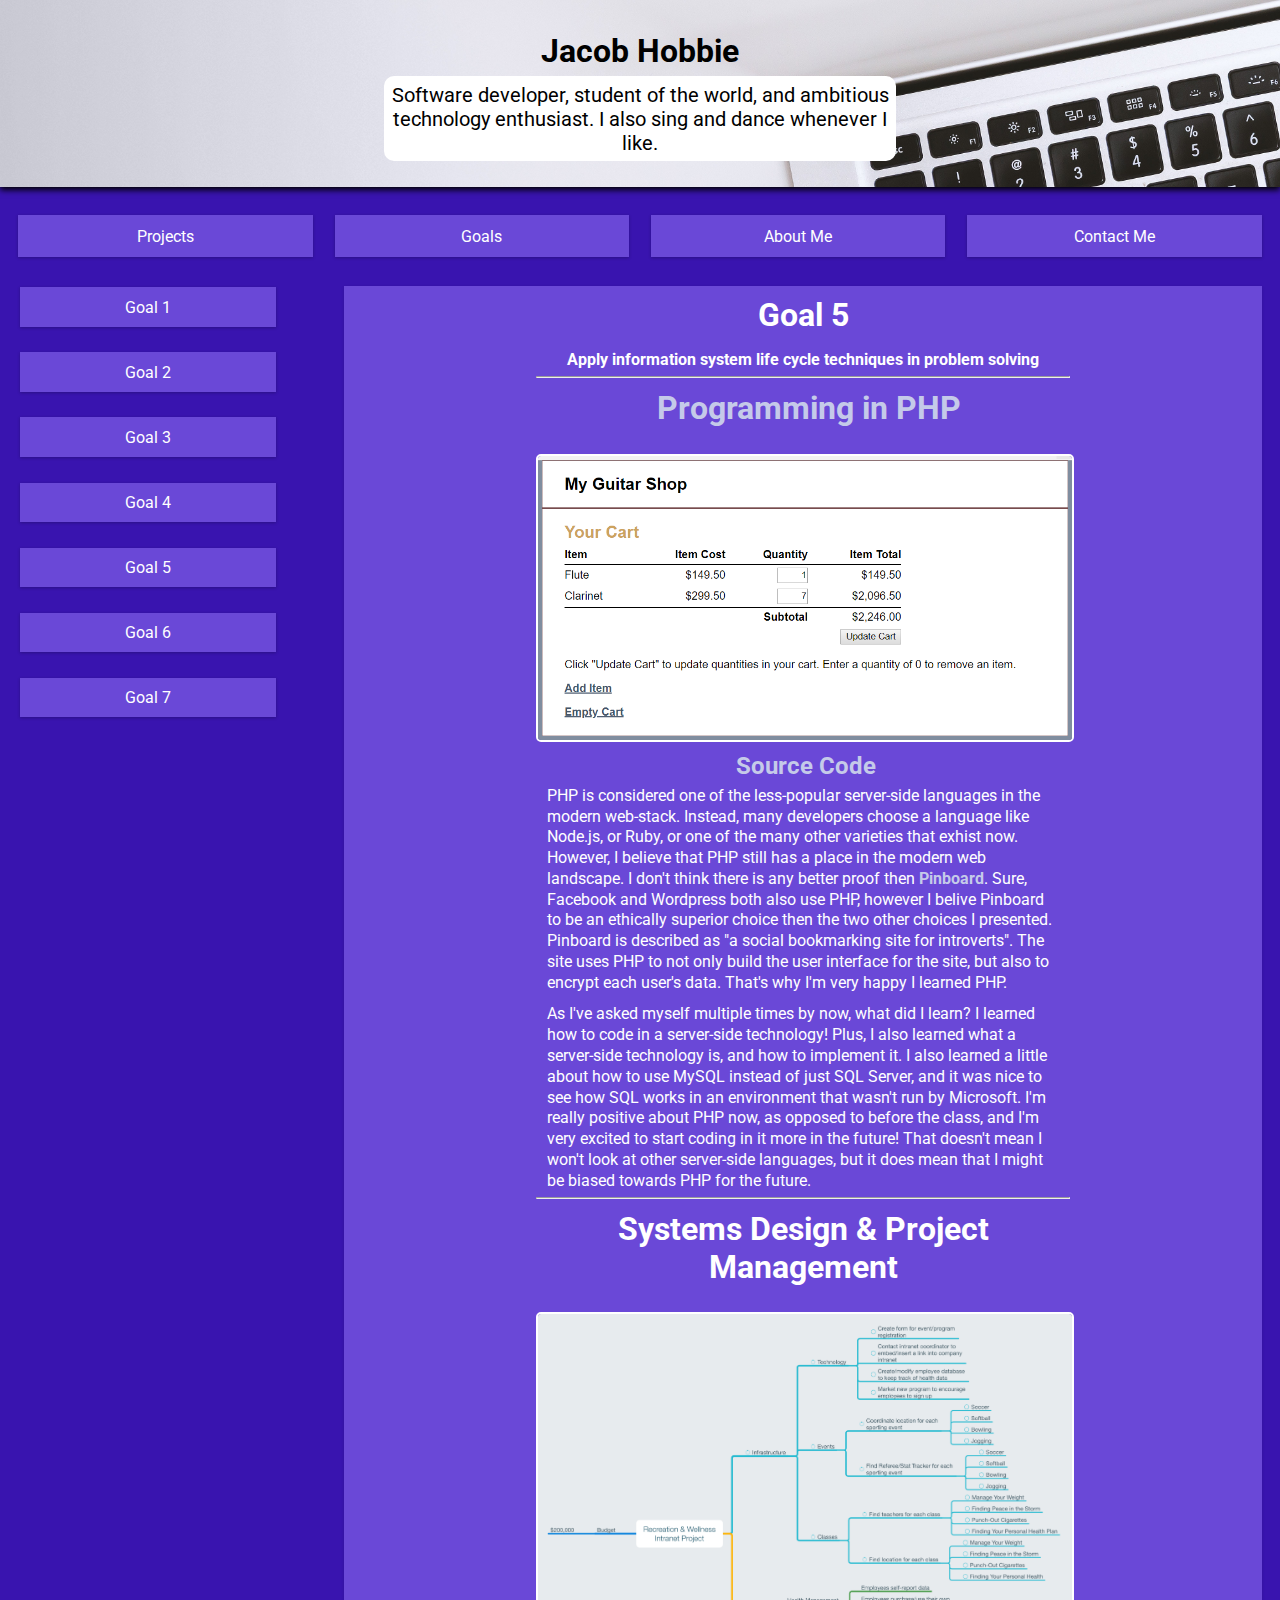
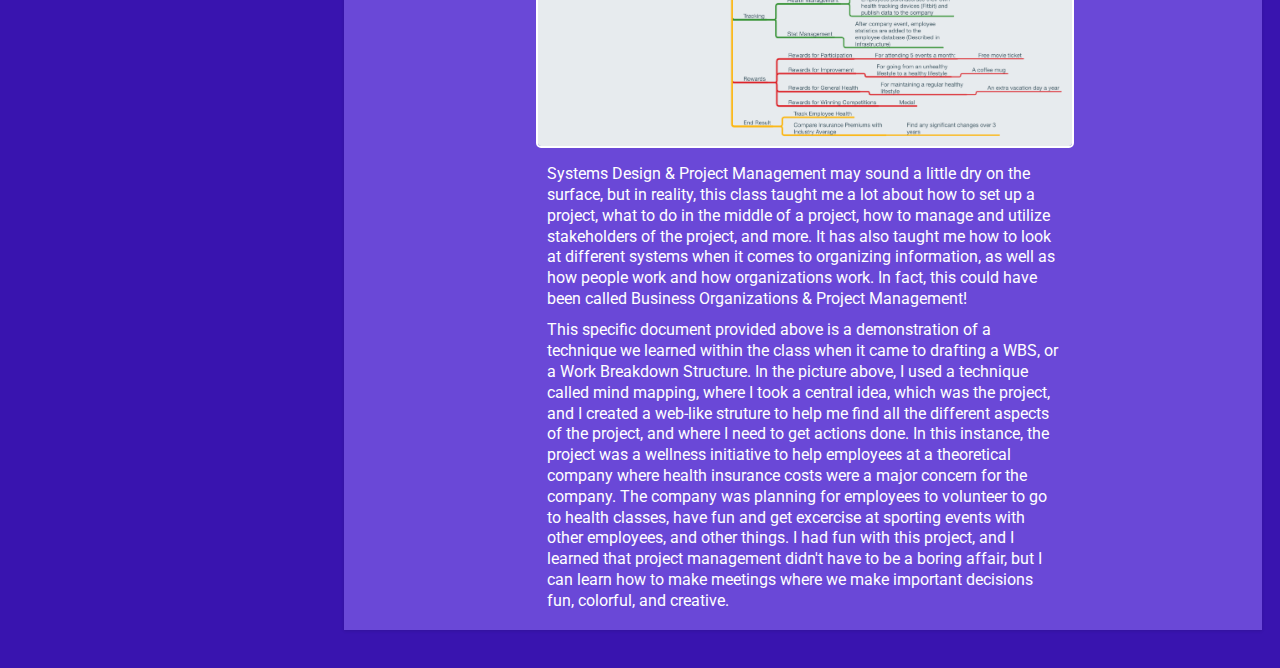
<file: documents/goals/goal5.html>
<!--
    Jacob Hobbie's Portfolio Website
    Goal 5 Page

    Author: Jacob Hobbie
    Created: 11/2/2015
-->

<!DOCTYPE html>

<head>
  <!--For Mobile-->
  <meta name="viewport" content="width=device-width, initial-scale=1">
  <title>Goal 5</title>
  <!--Favicon-->
  <link rel="icon" type="image/png" href="../../images/JacobHobbie.png">
  <!--Fonts-->
  <link href="https://fonts.googleapis.com/css?family=Roboto" rel="stylesheet">
  <link rel="stylesheet" href="https://use.fontawesome.com/releases/v5.0.9/css/all.css" integrity="sha384-5SOiIsAziJl6AWe0HWRKTXlfcSHKmYV4RBF18PPJ173Kzn7jzMyFuTtk8JA7QQG1">
  <!--Stylesheets-->
  <link rel="stylesheet" type="text/css" href="../../styles/layoutBase.css">
  <link rel="stylesheet" type="text/css" href="../../styles/layoutGoals.css">
  <link rel="stylesheet" type="text/css" href="../../styles/layoutImages.css">
  <!--Scripts-->
  <script type="text/javascript" src="../../scripts/fiveGoals.js" async></script>
</head>

<body>

  <header>
    <h1 id="top">
      <a href="../../index.html">Jacob Hobbie</a>
    </h1>
    <p>
      Software developer, student of the world, and ambitious technology enthusiast. I also sing and dance whenever I like.
    </p>
  </header>

  <nav id="navTop">
    <ul>
      <li>
        <a href="../projects.html">Projects</a>
      </li>
      <li>
        <a href="../goalsHome.html">Goals</a>
      </li>
      <li>
        <a href="../aboutMe.html">About Me</a>
      </li>
      <li>
        <a href="../contactMe.html">Contact Me</a>
      </li>
    </ul>
  </nav>

  <nav id="side">
    <ul>
      <li>
        <a href="./goal1.html">Goal 1</a>
      </li>
      <li>
        <a href="./goal2.html">Goal 2</a>
      </li>
      <li>
        <a href="./goal3.html">Goal 3</a>
      </li>
      <li>
        <a href="./goal4.html">Goal 4</a>
      </li>
      <li>
        <a href="./goal5.html">Goal 5</a>
      </li>
      <li>
        <a href="./goal6.html">Goal 6</a>
      </li>
      <li>
        <a href="./goal7.html">Goal 7</a>
      </li>
    </ul>
  </nav>
  
  <article>
    <h1>Goal 5</h1>
    <p class="goal">
      <b>Apply information system life cycle techniques in problem solving</b>
    </p>
    <hr>
    <h1><a href="../../files/PHP.zip" target="_blank">Programming in PHP</a></h1>
    <img src="../../images/PHP.PNG" id="phpImg" class="images">
    <div class="modal" id="phpModal">
      <span class="close">&times;</span>
      <img class="modal-content" id="img6">
    </div>
    <h2><a href="../../files/PHP.pdf" target="_blank">Source Code</a></h2>
    <p>
      PHP is considered one of the less-popular server-side languages in the modern web-stack. Instead, many developers choose
      a language like Node.js, or Ruby, or one of the many other varieties that exhist now. However, I believe that PHP still has a place
      in the modern web landscape. I don't think there is any better proof then <b><a href="https://pinboard.in">Pinboard</a></b>. Sure,
      Facebook and Wordpress both also use PHP, however I belive Pinboard to be an ethically superior choice then the two other 
      choices I presented. Pinboard is described as "a social bookmarking site for introverts". The site uses PHP to not only build
      the user interface for the site, but also to encrypt each user's data. That's why I'm very happy I learned PHP.
    </p>
    <p>
      As I've asked myself multiple times by now, what did I learn? I learned how to code in a server-side technology! Plus, I
      also learned what a server-side technology is, and how to implement it. I also learned a little about how to use MySQL instead of
      just SQL Server, and it was nice to see how SQL works in an environment that wasn't run by Microsoft. I'm really positive about PHP
      now, as opposed to before the class, and I'm very excited to start coding in it more in the future! That doesn't mean
      I won't look at other server-side languages, but it does mean that I might be biased towards PHP for the future.
    </p>
    <hr>
    <h1>Systems Design & Project Management</h1>
    <img src="../../images/Design.PNG" id="designImg" class="images">
    <div class="modal" id="designModal">
      <span class="close">&times;</span>
      <img class="modal-content" id="img7">
    </div>
    <p>
      Systems Design & Project Management may sound a little dry on the surface, but in reality, this class taught me
      a lot about how to set up a project, what to do in the middle of a project, how to manage and utilize stakeholders
      of the project, and more. It has also taught me how to look at different systems when it comes to organizing information,
      as well as how people work and how organizations work. In fact, this could have been called Business Organizations & 
      Project Management!
    </p>
    <p>
      This specific document provided above is a demonstration of a technique we learned within the class when it came to 
      drafting a WBS, or a Work Breakdown Structure. In the picture above, I used a technique called mind mapping, where I took
      a central idea, which was the project, and I created a web-like struture to help me find all the different aspects of the 
      project, and where I need to get actions done. In this instance, the project was a wellness initiative to help employees 
      at a theoretical company where health insurance costs were a major concern for the company. The company was planning for 
      employees to volunteer to go to health classes, have fun and get excercise at sporting events with other employees, and other 
      things. I had fun with this project, and I learned that project management didn't have to be a boring affair, but I can 
      learn how to make meetings where we make important decisions fun, colorful, and creative. 
    </p>
  </article>

</body>

</html>
</file>
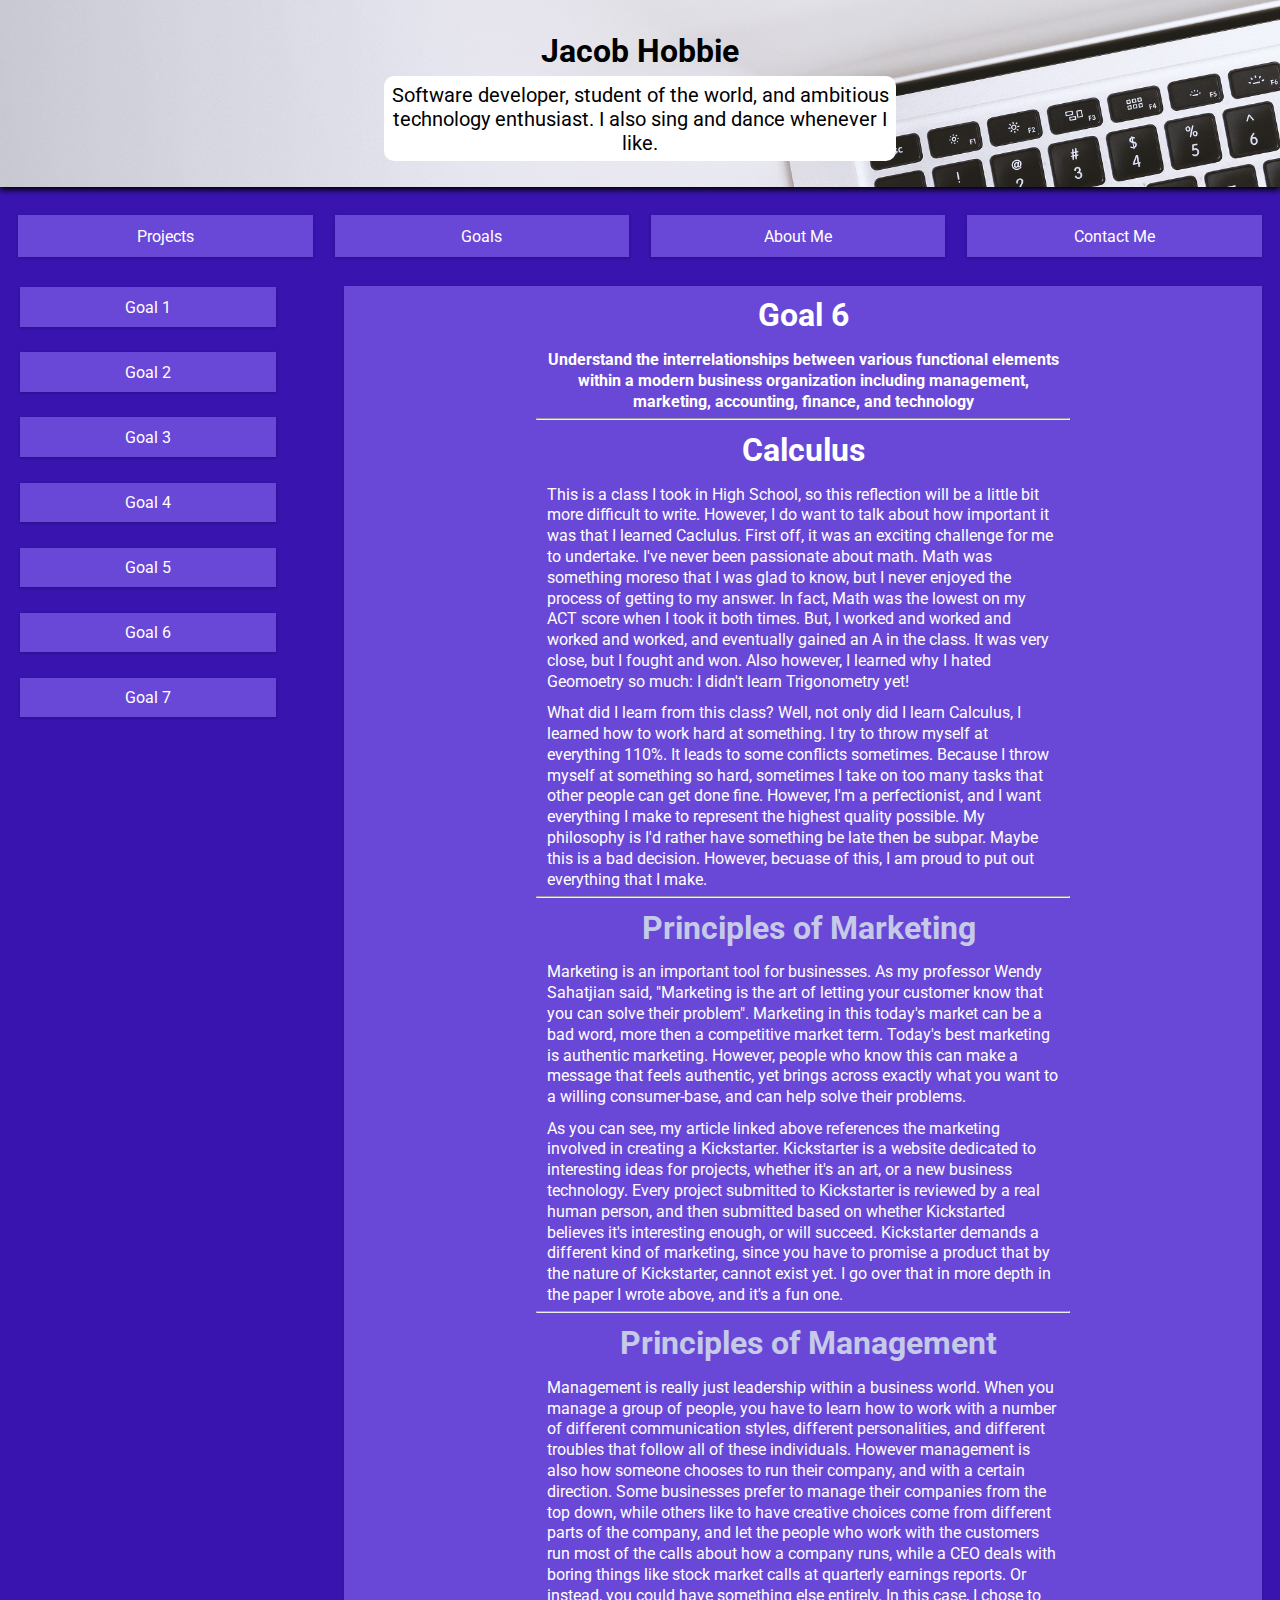
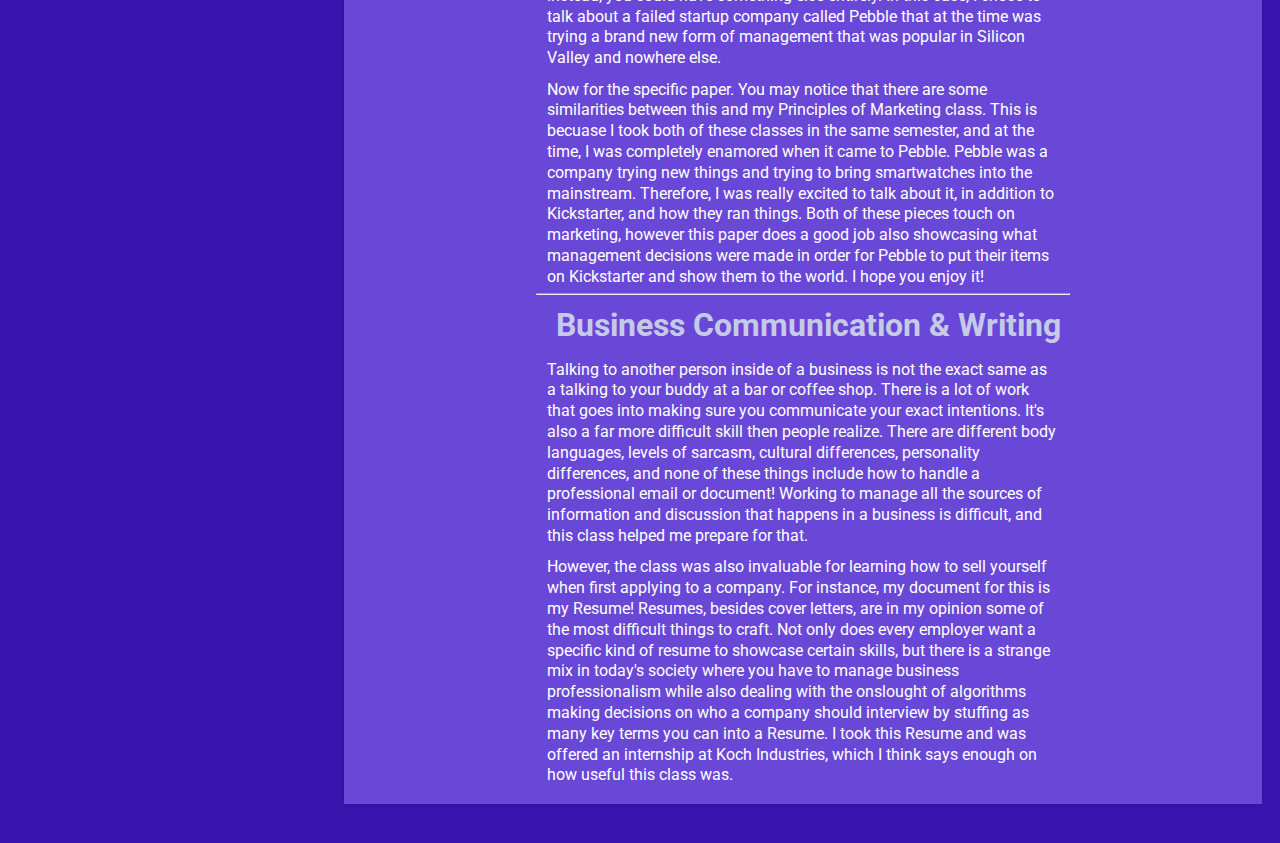
<file: documents/goals/goal6.html>
<!--
    Jacob Hobbie's Portfolio Website
    Goal 6 Page

    Author: Jacob Hobbie
    Created: 11/2/2015
-->

<!DOCTYPE html>

<head>
  <!--For Mobile-->
  <meta name="viewport" content="width=device-width, initial-scale=1">
  <title>Goal 6</title>
  <!--Favicon-->
  <link rel="icon" type="image/png" href="../../images/JacobHobbie.png">
  <!--Fonts-->
  <link href="https://fonts.googleapis.com/css?family=Roboto" rel="stylesheet">
  <link rel="stylesheet" href="https://use.fontawesome.com/releases/v5.0.9/css/all.css" integrity="sha384-5SOiIsAziJl6AWe0HWRKTXlfcSHKmYV4RBF18PPJ173Kzn7jzMyFuTtk8JA7QQG1">
  <!--Stylesheets-->
  <link rel="stylesheet" type="text/css" href="../../styles/layoutBase.css">
  <link rel="stylesheet" type="text/css" href="../../styles/layoutGoals.css">
</head>

<body>

  <header>
    <h1 id="top">
      <a href="../../index.html">Jacob Hobbie</a>
    </h1>
    <p>
      Software developer, student of the world, and ambitious technology enthusiast. I also sing and dance whenever I like.
    </p>
  </header>

  <nav id="navTop">
    <ul>
      <li>
        <a href="../projects.html">Projects</a>
      </li>
      <li>
        <a href="../goalsHome.html">Goals</a>
      </li>
      <li>
        <a href="../aboutMe.html">About Me</a>
      </li>
      <li>
        <a href="../contactMe.html">Contact Me</a>
      </li>
    </ul>
  </nav>

  <nav id="side">
    <ul>
      <li>
        <a href="./goal1.html">Goal 1</a>
      </li>
      <li>
        <a href="./goal2.html">Goal 2</a>
      </li>
      <li>
        <a href="./goal3.html">Goal 3</a>
      </li>
      <li>
        <a href="./goal4.html">Goal 4</a>
      </li>
      <li>
        <a href="./goal5.html">Goal 5</a>
      </li>
      <li>
        <a href="./goal6.html">Goal 6</a>
      </li>
      <li>
        <a href="./goal7.html">Goal 7</a>
      </li>
    </ul>
  </nav>
  
  <article>
    <h1>Goal 6</h1>
    <p class="goal">
      <b>Understand the interrelationships between various functional elements within a modern business organization including management, marketing, accounting, finance, and technology</b>
    </p>
    <hr>
    <h1>Calculus</h1>
    <p>
      This is a class I took in High School, so this reflection will be a little bit more difficult to write. However, I do want
      to talk about how important it was that I learned Caclulus. First off, it was an exciting challenge for me to undertake. I've
      never been passionate about math. Math was something moreso that I was glad to know, but I never enjoyed the process of getting to
      my answer. In fact, Math was the lowest on my ACT score when I took it both times. But, I worked and worked and worked and worked,
      and eventually gained an A in the class. It was very close, but I fought and won. Also however, I learned why I hated Geomoetry so much:
      I didn't learn Trigonometry yet!
    </p>
    <p>
      What did I learn from this class? Well, not only did I learn Calculus, I learned how to work hard at something. I try to throw myself
      at everything 110%. It leads to some conflicts sometimes. Because I throw myself at something so hard, sometimes I take on too many tasks
      that other people can get done fine. However, I'm a perfectionist, and I want everything I make to represent the highest quality possible.
      My philosophy is I'd rather have something be late then be subpar. Maybe this is a bad decision. However, becuase of this, I am proud to put
      out everything that I make.
    </p>
    <hr>
    <h1><a href="../../files/Marketing of Kickstarter.pdf" target="_blank">Principles of Marketing</a></h1>
    <p>
      Marketing is an important tool for businesses. As my professor Wendy Sahatjian said, "Marketing is the art of letting
      your customer know that you can solve their problem". Marketing in this today's market can be a bad word, more then
      a competitive market term. Today's best marketing is authentic marketing. However, people who know this can make a message
      that feels authentic, yet brings across exactly what you want to a willing consumer-base, and can help solve their problems.
    </p>
    <p>
      As you can see, my article linked above references the marketing involved in creating a Kickstarter. Kickstarter is a website
      dedicated to interesting ideas for projects, whether it's an art, or a new business technology. Every project submitted to Kickstarter is
      reviewed by a real human person, and then submitted based on whether Kickstarted believes it's interesting enough, or will succeed.
      Kickstarter demands a different kind of marketing, since you have to promise a product that by the nature of Kickstarter, cannot exist yet.
      I go over that in more depth in the paper I wrote above, and it's a fun one.
    </p>
    <hr>
    <h1><a href="../../files/Pebble Case Study.pdf" target="_blank">Principles of Management</a></h1>
    <p>
      Management is really just leadership within a business world. When you manage a group of people, you have to learn how to work with a number of
      different communication styles, different personalities, and different troubles that follow all of these individuals. However management is also how
      someone chooses to run their company, and with a certain direction. Some businesses prefer to manage their companies from the top down, while others 
      like to have creative choices come from different parts of the company, and let the people who work with the customers run most of the calls about how 
      a company runs, while a CEO deals with boring things like stock market calls at quarterly earnings reports. Or instead, you could have something else entirely.
      In this case, I chose to talk about a failed startup company called Pebble that at the time was trying a brand new form of management that was popular in 
      Silicon Valley and nowhere else.
    </p>
    <p>
      Now for the specific paper. You may notice that there are some similarities between this and my Principles of Marketing class.  
      This is becuase I took both of these classes in the same semester, and at the time, I was completely enamored when it came to Pebble. Pebble was a 
      company trying new things and trying to bring smartwatches into the mainstream. Therefore, I was really excited to talk about it, in addition to Kickstarter,
      and how they ran things. Both of these pieces touch on marketing, however this paper does a good job also showcasing what management decisions were made in 
      order for Pebble to put their items on Kickstarter and show them to the world. I hope you enjoy it!
    </p>
    <hr>
    <h1><a href="../../files/Resume.pdf" target="_blank">Business Communication & Writing</a></h1>
    <p>
      Talking to another person inside of a business is not the exact same as a talking to your buddy at a bar or coffee shop. 
      There is a lot of work that goes into making sure you communicate your exact intentions. It's also a far more difficult skill 
      then people realize. There are different body languages, levels of sarcasm, cultural differences, personality differences, and 
      none of these things include how to handle a professional email or document! Working to manage all the sources of information and 
      discussion that happens in a business is difficult, and this class helped me prepare for that.
    </p>
    <p>
      However, the class was also invaluable for learning how to sell yourself when first applying to a company. For instance, 
      my document for this is my Resume! Resumes, besides cover letters, are in my opinion some of the most difficult things to craft. 
      Not only does every employer want a specific kind of resume to showcase certain skills, but there is a strange mix in 
      today's society where you have to manage business professionalism while also dealing with the onslought of algorithms making 
      decisions on who a company should interview by stuffing as many key terms you can into a Resume. I took this Resume and was 
      offered an internship at Koch Industries, which I think says enough on how useful this class was.
    </p>
  </article>

</body>

</html>
</file>
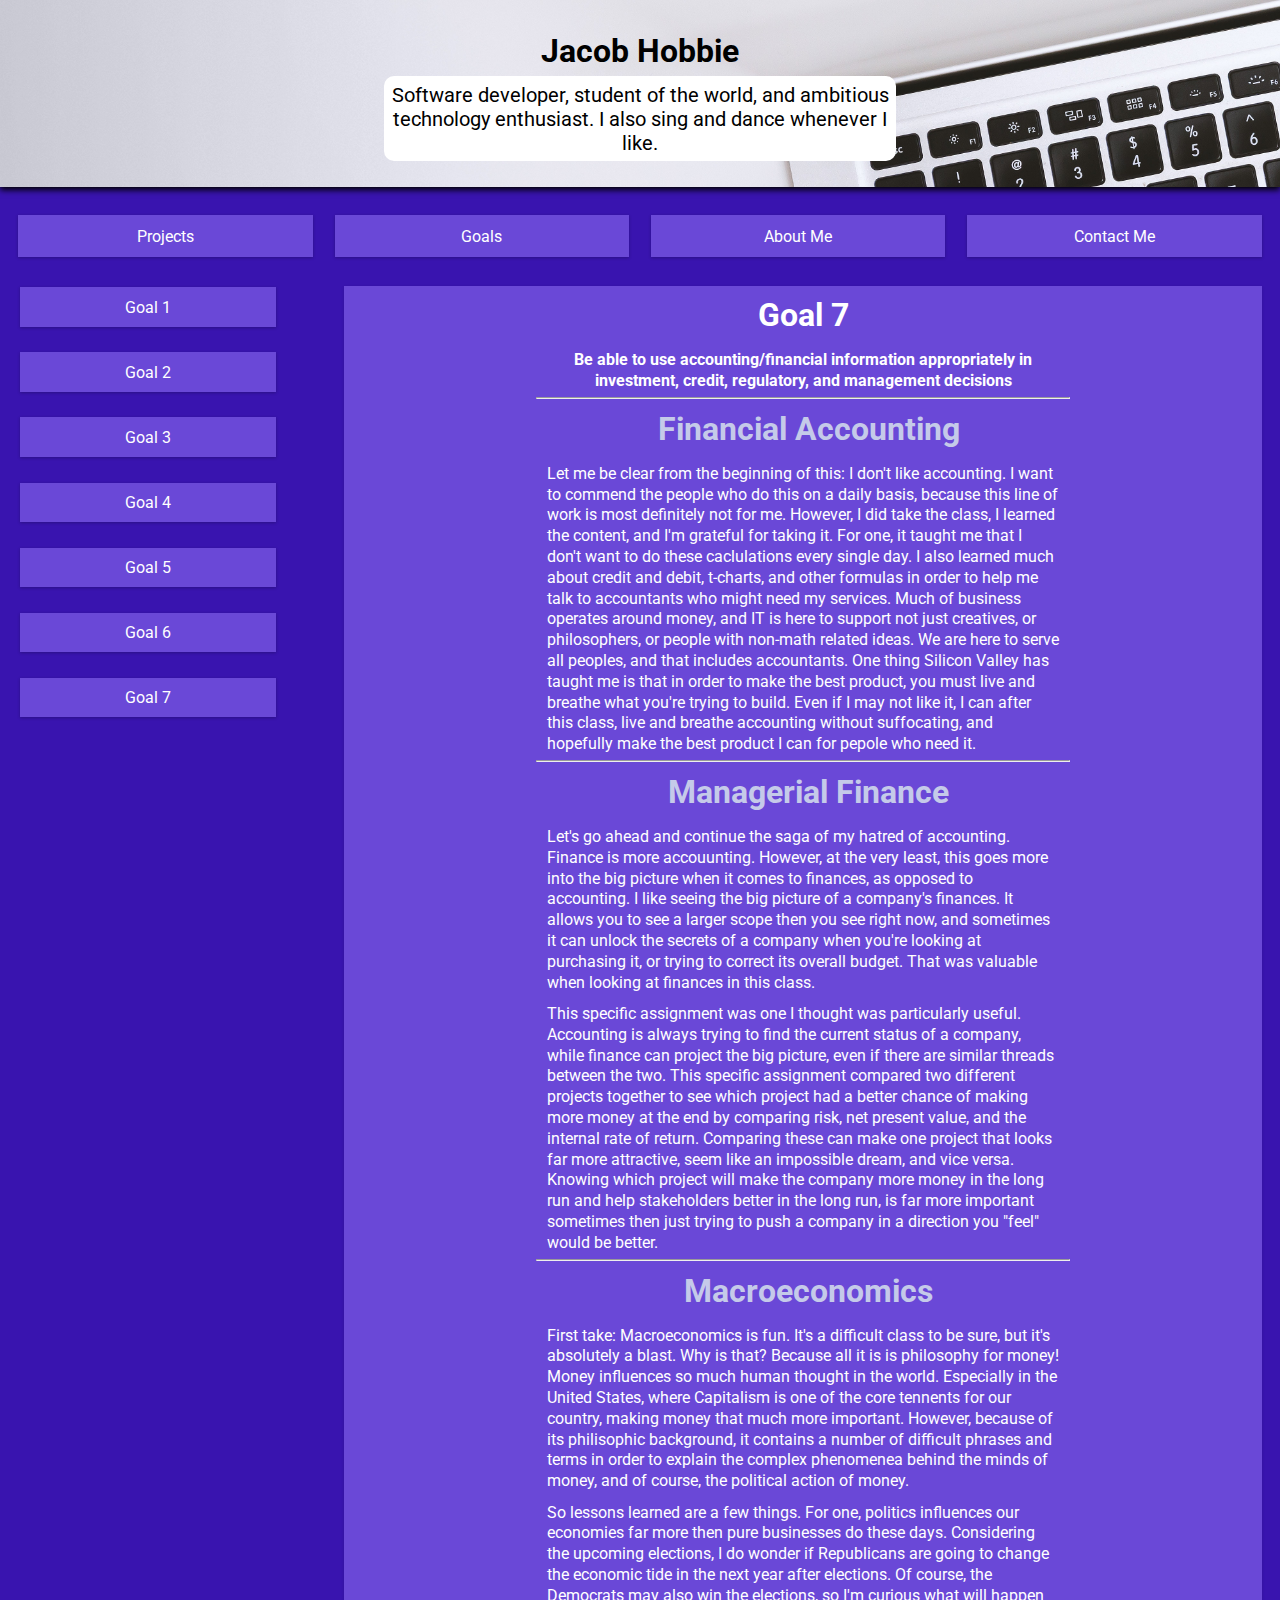
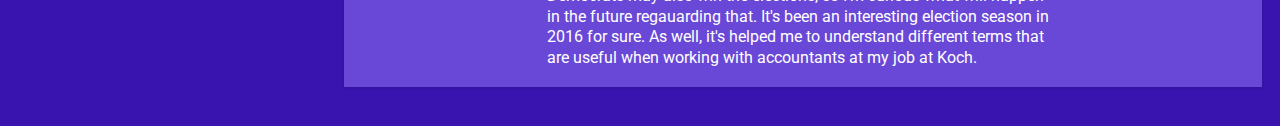
<file: documents/goals/goal7.html>
<!--
    Jacob Hobbie's Portfolio Website
    Goal 7 Page

    Author: Jacob Hobbie
    Created: 11/2/2015
-->

<!DOCTYPE html>

<head>
  <!--For Mobile-->
  <meta name="viewport" content="width=device-width, initial-scale=1">
  <title>Goal 7</title>
  <!--Favicon-->
  <link rel="icon" type="image/png" href="../../images/JacobHobbie.png">
  <!--Fonts-->
  <link href="https://fonts.googleapis.com/css?family=Roboto" rel="stylesheet">
  <link rel="stylesheet" href="https://use.fontawesome.com/releases/v5.0.9/css/all.css" integrity="sha384-5SOiIsAziJl6AWe0HWRKTXlfcSHKmYV4RBF18PPJ173Kzn7jzMyFuTtk8JA7QQG1"
  <!--Stylesheets-->
  <link rel="stylesheet" type="text/css" href="../../styles/layoutBase.css">
  <link rel="stylesheet" type="text/css" href="../../styles/layoutGoals.css">
</head>

<body>

  <header>
    <h1 id="top">
      <a href="../../index.html">Jacob Hobbie</a>
    </h1>
    <p>
      Software developer, student of the world, and ambitious technology enthusiast. I also sing and dance whenever I like.
    </p>
  </header>

  <nav id="navTop">
    <ul>
      <li>
        <a href="../projects.html">Projects</a>
      </li>
      <li>
        <a href="../goalsHome.html">Goals</a>
      </li>
      <li>
        <a href="../aboutMe.html">About Me</a>
      </li>
      <li>
        <a href="../contactMe.html">Contact Me</a>
      </li>
    </ul>
  </nav>

  <nav id="side">
    <ul>
      <li>
        <a href="./goal1.html">Goal 1</a>
      </li>
      <li>
        <a href="./goal2.html">Goal 2</a>
      </li>
      <li>
        <a href="./goal3.html">Goal 3</a>
      </li>
      <li>
        <a href="./goal4.html">Goal 4</a>
      </li>
      <li>
        <a href="./goal5.html">Goal 5</a>
      </li>
      <li>
        <a href="./goal6.html">Goal 6</a>
      </li>
      <li>
        <a href="./goal7.html">Goal 7</a>
      </li>
    </ul>
  </nav>

  <article>
    <h1>Goal 7</h1>
    <p class="goal">
      <b>Be able to use accounting/financial information appropriately in investment, credit, regulatory, and management decisions</b>
    </p>
    <hr>
    <h1><a href="../../files/Financial Accounting.pdf" target="_blank">Financial Accounting</a></h1>
    <p>
      Let me be clear from the beginning of this: I don't like accounting. I want to commend the people who do this on a daily basis, because this
      line of work is most definitely not for me. However, I did take the class, I learned the content, and I'm grateful for taking it. For one, it
      taught me that I don't want to do these caclulations every single day. I also learned much about credit and debit, t-charts, and other formulas
      in order to help me talk to accountants who might need my services. Much of business operates around money, and IT is here to support
      not just creatives, or philosophers, or people with non-math related ideas. We are here to serve all peoples, and that includes accountants. One thing
      Silicon Valley has taught me is that in order to make the best product, you must live and breathe what you're trying to build. Even if I may not like
      it, I can after this class, live and breathe accounting without suffocating, and hopefully make the best product I can for pepole who
      need it.
    </p>
    <hr>
    <h1><a href="../../files/Managerial Finance.pdf" target="_blank">Managerial Finance</a></h1>
    <p>
      Let's go ahead and continue the saga of my hatred of accounting. Finance is more accouunting. However, at the very least, 
      this goes more into the big picture when it comes to finances, as opposed to accounting. I like seeing the big picture 
      of a company's finances. It allows you to see a larger scope then you see right now, and sometimes it can unlock the secrets 
      of a company when you're looking at purchasing it, or trying to correct its overall budget. That was valuable when looking 
      at finances in this class.
    </p>
    <p>
      This specific assignment was one I thought was particularly useful. Accounting is always trying to find the current 
      status of a company, while finance can project the big picture, even if there are similar threads between the two. This 
      specific assignment compared two different projects together to see which project had a better chance of making more money at the 
      end by comparing risk, net present value, and the internal rate of return. Comparing these can make one project that looks 
      far more attractive, seem like an impossible dream, and vice versa. Knowing which project will make the company more 
      money in the long run and help stakeholders better in the long run, is far more important sometimes then just trying to 
      push a company in a direction you "feel" would be better.
    </p>
    <hr>
    <h1><a href="../../files/Wichita Changing Economy.pdf" target="_blank">Macroeconomics</a></h1>
    <p>
      First take: Macroeconomics is fun. It's a difficult class to be sure, but it's absolutely a blast. Why is that? Because all it is
      is philosophy for money! Money influences so much human thought in the world. Especially in the United States, where Capitalism
      is one of the core tennents for our country, making money that much more important. However, because of its philisophic background,
      it contains a number of difficult phrases and terms in order to explain the complex phenomenea behind the minds of money, and of course,
      the political action of money.
    </p>
    <p>
      So lessons learned are a few things. For one, politics influences our economies far more then pure businesses do these days. Considering the
      upcoming elections, I do wonder if Republicans are going to change the economic tide in the next year after elections. Of course, the Democrats
      may also win the elections, so I'm curious what will happen in the future regauarding that. It's been an interesting election season in 2016
      for sure. As well, it's helped me to understand different terms that are useful when working with accountants at my job at Koch.
    </p>
  </article>

</body>

</html>
</file>
<file: styles/layoutBase.css>
/*
    Jacob Hobbie's Portfolio Website
    Base CSS

    Author: Jacob Hobbie
    Created 11/2/2015
    Last Modified: 3/29/2018
*/

* {
    font-family: 'Roboto', sans-serif;
    margin: 0;
    padding: 0;
}

body {
    background-color: #3914AF;
    min-width: 315px;
}

header {
    background-image: url(../images/HelloWorld.jpg);
    background-size: cover;
    padding: 2% 0 2% 0;
    box-shadow: 0 3px 6px;
}

header h1 {
    text-align: center;
    padding: 0.5% 0;
    font-size: 32px;
}

header h1 a {
    color: black;
    text-decoration: none;
}

header p {
    text-align: center;
    padding: 0.5% 0.5%;
    color: black;
    font-size: 20px;
    background: white;
    border-radius: 10px;
}

header h1 a:hover {
    text-decoration: underline;
}

#navTop {
    margin: 1.5% auto;
    text-align: center;
    vertical-align: middle;
}

#navTop ul li {
    display: inline-block;
    background-color: #6A48D7;
    box-shadow: 0 1px 3px rgba(0,0,0,0.24);
    width: 23%;
    margin: 0.7%;
}

#navTop ul li a {
    display: block;
    padding: 4% 0;
    color: white;
    text-decoration: none;
}

#navTop ul li:hover {
    text-decoration: underline;
}

article {
    display: block;
    margin: auto auto 3% auto;
    padding: 0 15% 1% 15%;
    background-color: #6A48D7;
    box-shadow: 0 1px 3px rgba(0, 0, 0, 0.12);
    width: 90%;
}

article h1 {
    color: white;
    padding-top: 2%;
    padding-bottom: 2%;
    text-align: center;
}

article h1 a { 
    color: #C5CAE9;
    padding: 2% 0 0 2%;
    text-align: center;
    text-decoration: none;
}

article h1 a:hover {
    text-decoration: underline;
}

article h2 {
    color: white;   
    text-align: center;
}

article h2 a { 
    color: #C5CAE9;
    padding: 1% 0 0 1%;
    text-align: center;
    text-decoration: none;
}

article h2 a:hover {
    text-decoration: underline;
}

article p {
    color: white;
    padding: 1% 2% 1% 2%;
    line-height: 130%;
}

article p a {
    text-decoration: none;
    color: #C5CAE9;
}

article p a:hover {
    text-decoration: underline;
}

article ul li {
    list-style-type: none;
}

article ul li a {
    text-decoration: none;
    color: #C5CAE9;
}

article ul li a:hover {
    text-decoration: underline;
}

/* These elements are for responsive web design */
@media (min-width: 600px) {
    header p {
        margin: 0 20%;
    }
    article {
        width: 70%;
    }
}
    
@media (min-width: 950px) {
    header p {
        margin: 0 30%;
    }
    article {
        width: 41.7%;
    }
}
</file>
<file: styles/layoutAbout.css>
/*
    Jacob Hobbie's Portfolio Website
    About CSS

    Author: Jacob Hobbie
    Created 3/29/2018
    Last Modified: 3/29/2018
*/

article img {
    display: block;
    margin: 3% auto 2% auto;
    width: 40%;
    border: 2px white solid;
}
</file>
<file: styles/layoutContact.css>
/*
    Jacob Hobbie's Portfolio Website
    Contact CSS

    Author: Jacob Hobbie
    Created 3/29/2018
    Last Modified: 3/29/2018
*/

#contact {
    color: white;
    text-align: center;
    vertical-align: middle;
    margin-top: 3%;
}

#contact ul li {
    display: inline-block;
    width: auto;
    padding: 0 4%;
}
</file>
<file: styles/layoutGoals.css>
/*
    Jacob Hobbie's Portfolio Website
    Goals Home CSS

    Author: Jacob Hobbie
    Created 3/29/2018
    Last Modified: 4/1/2018
*/

#side {
    display: block;
    float: left;
    height: 100%;
    width: 20%;
    margin: 0 auto 0 1.4%;
}

#side ul li {
    display: block;
    background-color: #6A48D7;
    box-shadow: 0 1px 3px rgba(0,0,0,0.24);
    width: 100%;
    margin: 0.7% 0.7% 10% 0.7%;
    text-align: center;
}

#side ul li a {
    display: block;
    padding: 4% 0;
    color: white;
    text-decoration: none;
}

#side ul li:hover {
    text-decoration: underline;
}

article {
    margin-right: 1.4%;
    float: right;
}

.goal {
    text-align: center;
}

article img {
    display: block;
    margin: 3% auto 2% auto;
    width: 100%;
    border: 2px white solid;
}
</file>
<file: styles/layoutImages.css>
.images {
    border-radius: 5px;
    cursor: pointer;
    transition: 0.3s;
}

.images:hover {
    opacity: 0.7;
}

.modal {
    display: none;
    position: fixed;
    z-index: 1;
    padding-top: 100px;
    left: 0;
    top: 0;
    width: 100%;
    height: 100%;
    overflow: auto;
    background-color: black;
    background-color: rgba(0, 0, 0, 0.9);
}

.modal-content {
    margin: auto;
    display: block;
    width: 100%;
    max-width: 1100px;
    animation-name: zoom;
    animation-direction: 0.6s;
}

@keyframes zoom {
    from {transform:scale(0)}
    to {transform:scale(1)}
}

.close {
    position: absolute;
    top: 15px;
    right: 35px;
    color: white;
    font-size: 40px;
    font-weight: bold;
    transition: 0.3s;
}

.close:hover,
.close:focus {
    color: #bbb;
    text-decoration: none;
    cursor: pointer;
}

@media only screen and (max-width: 700px){
    .modal-content {
        width: 100%;
    }
}

#img1 {
    max-width: 800px;
}

#img2 {
    max-width: 900px;
}

#img6 {
    max-width: 1000px;
}

#img7 {
    max-width: 750px;
}
</file>
